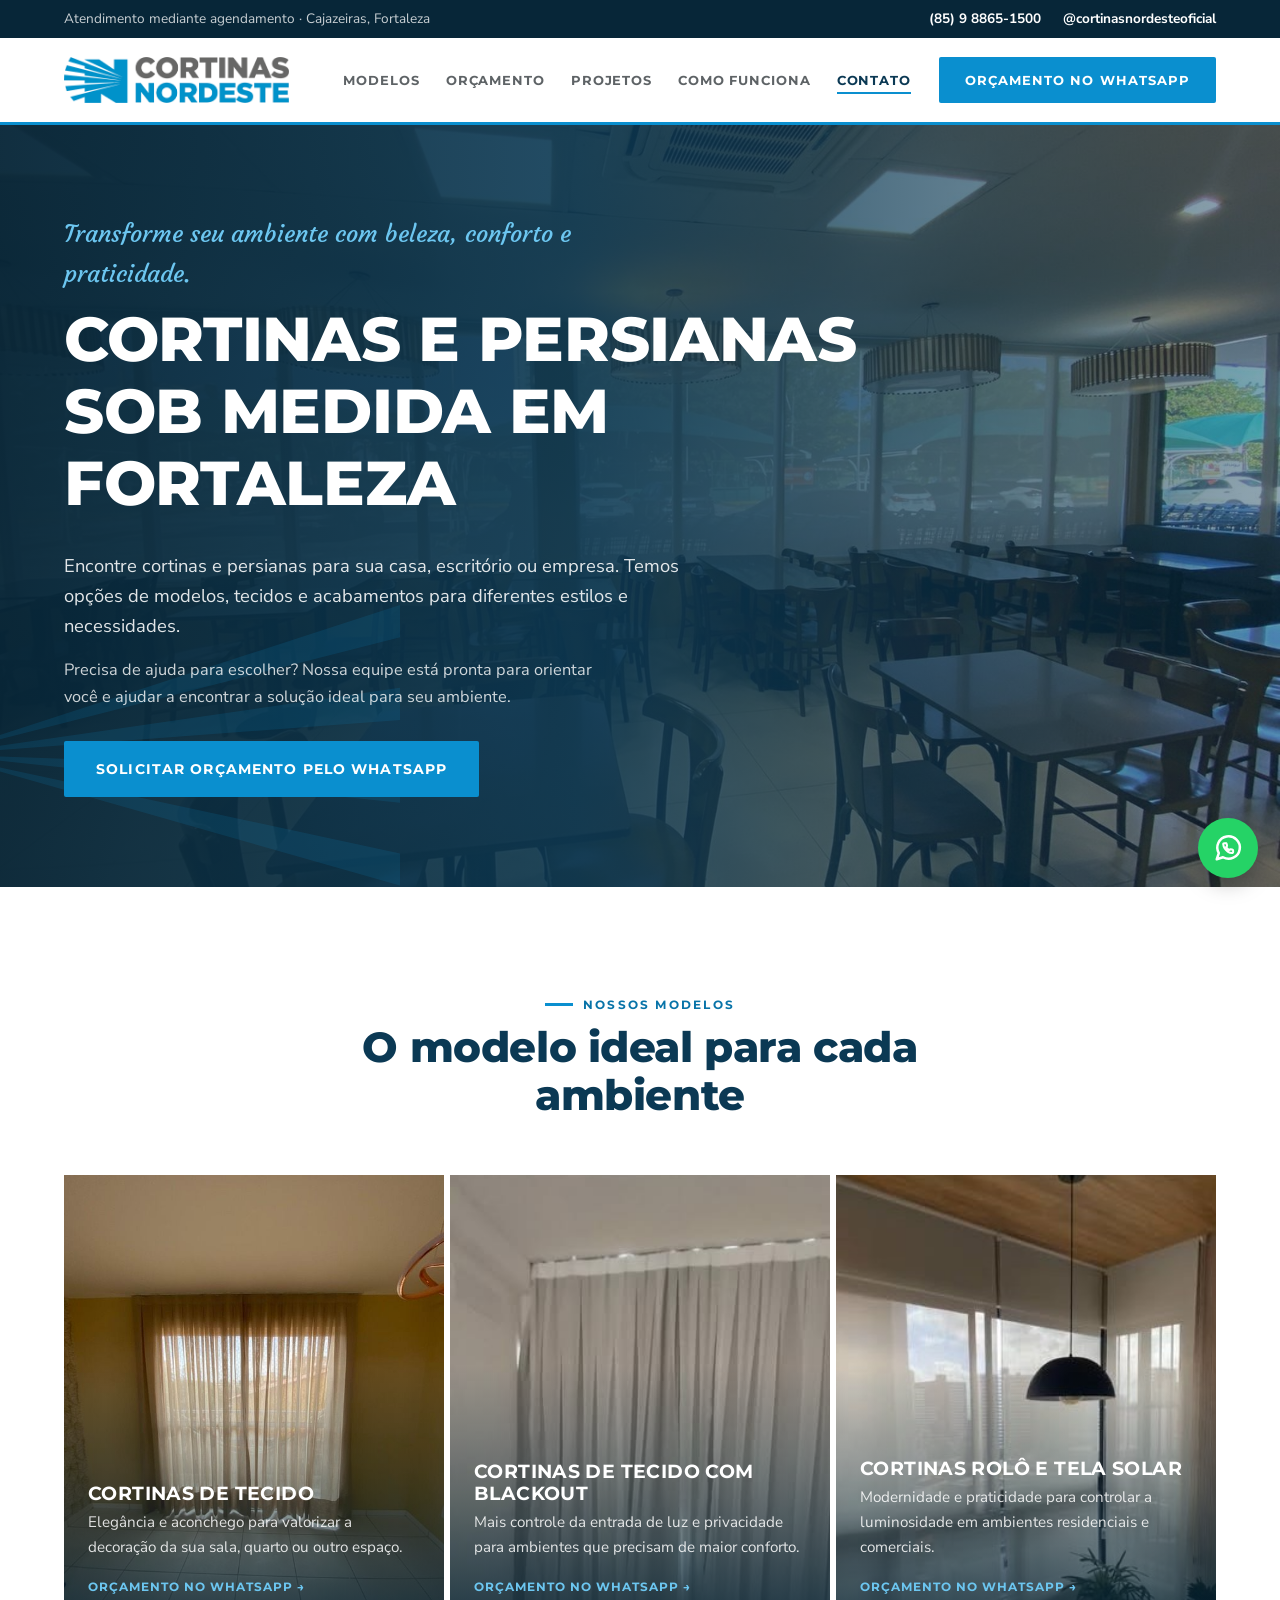
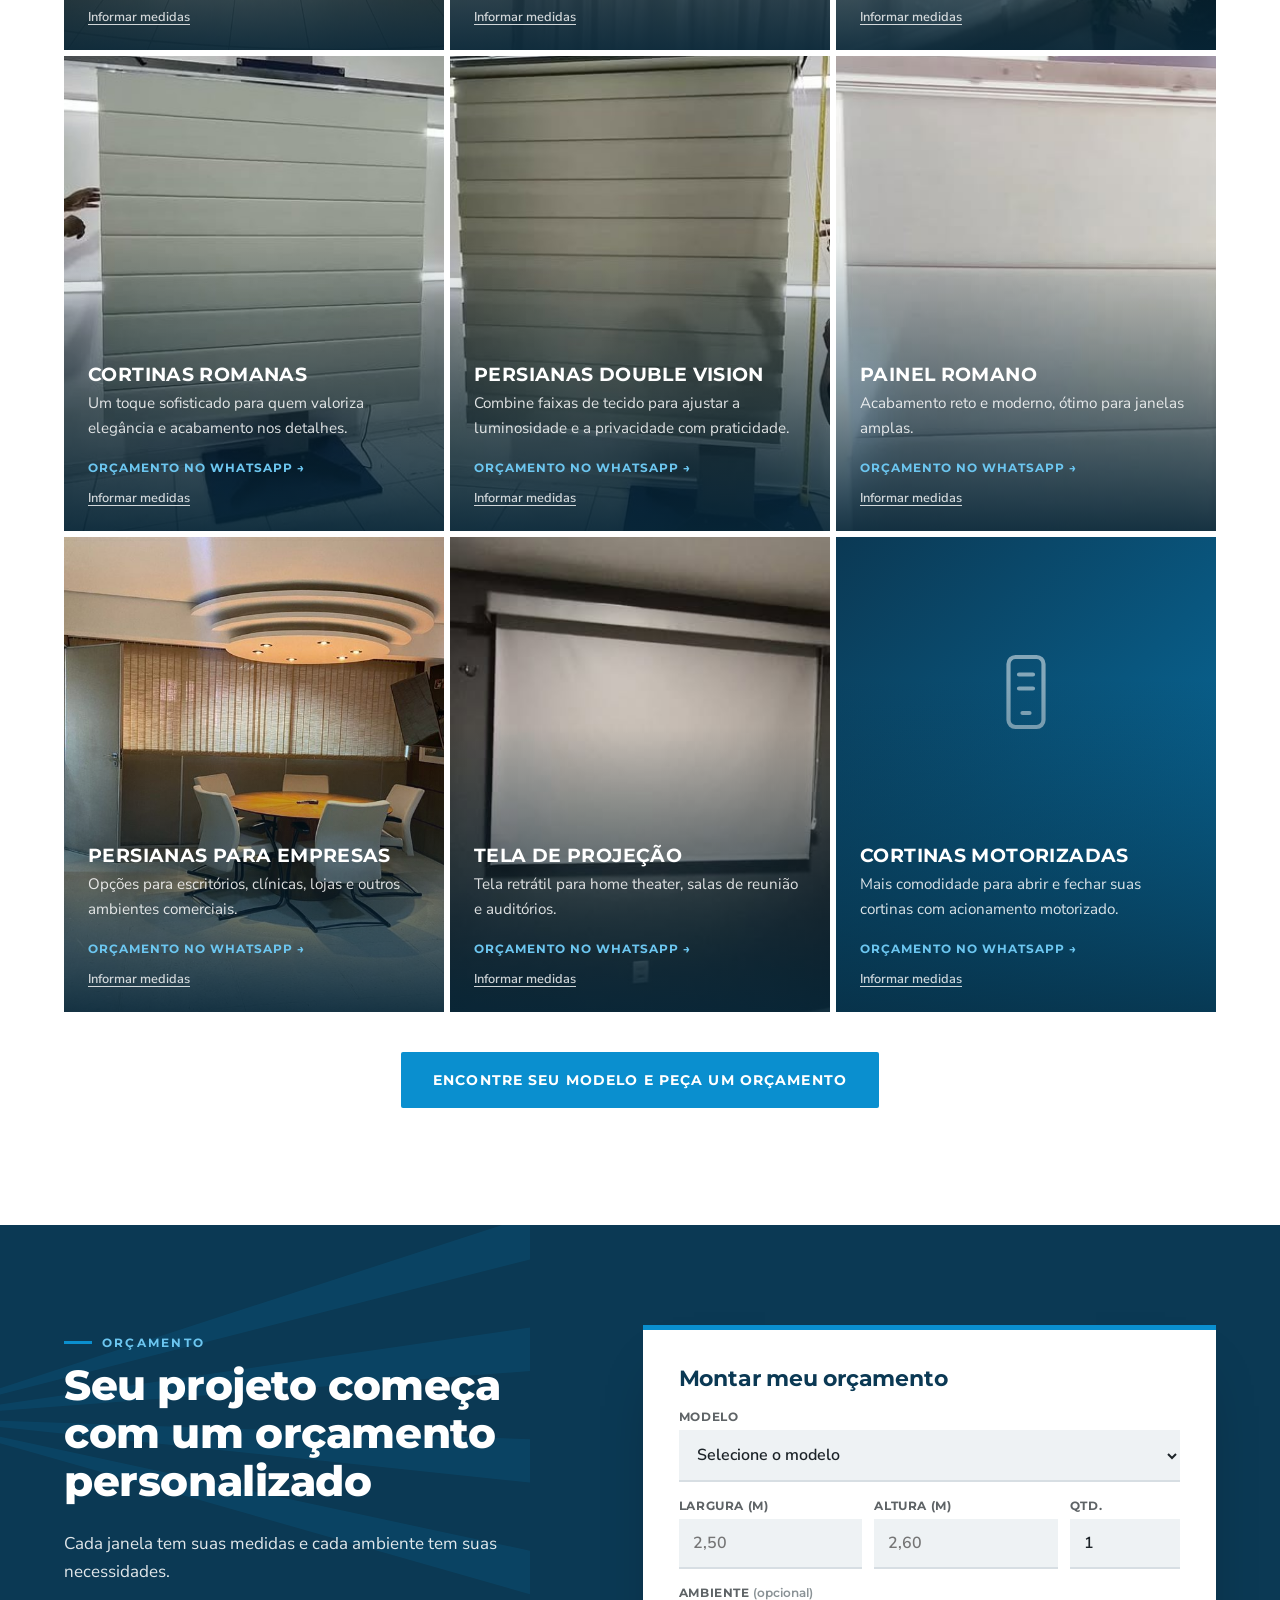
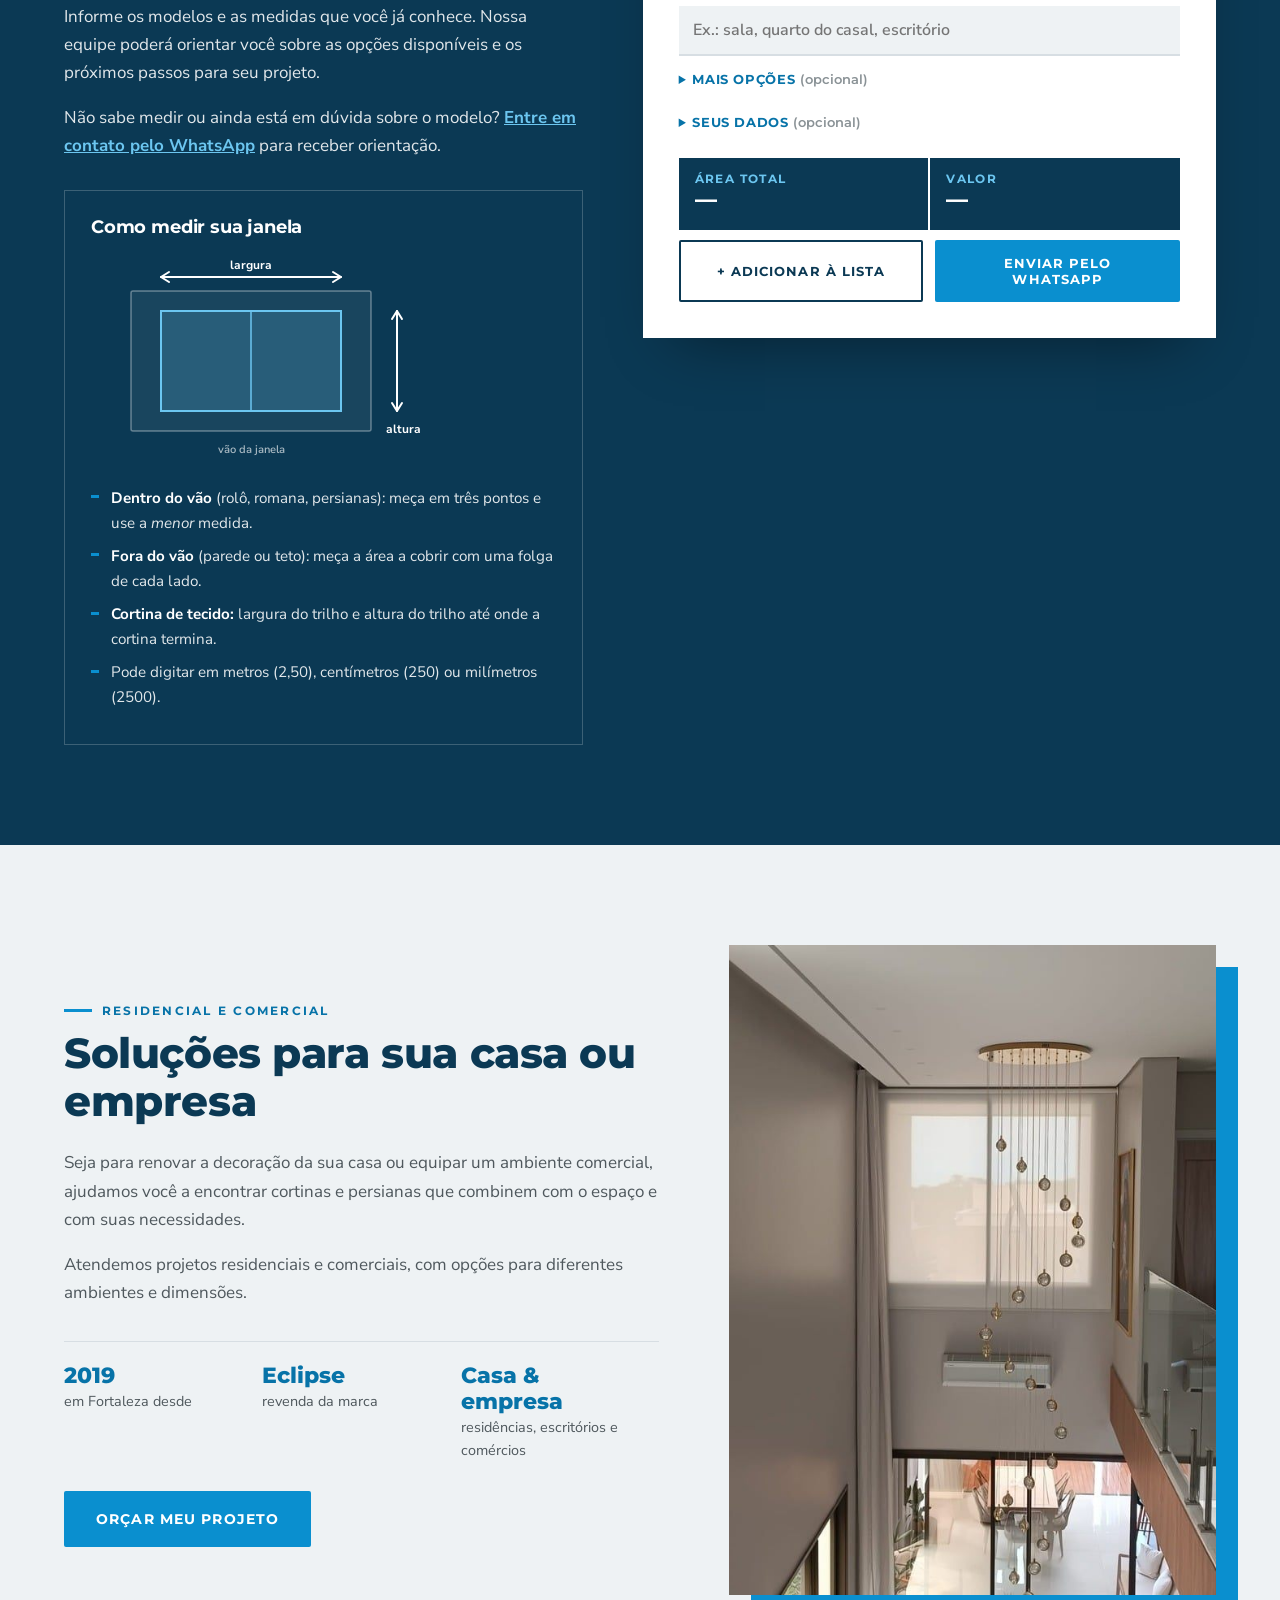
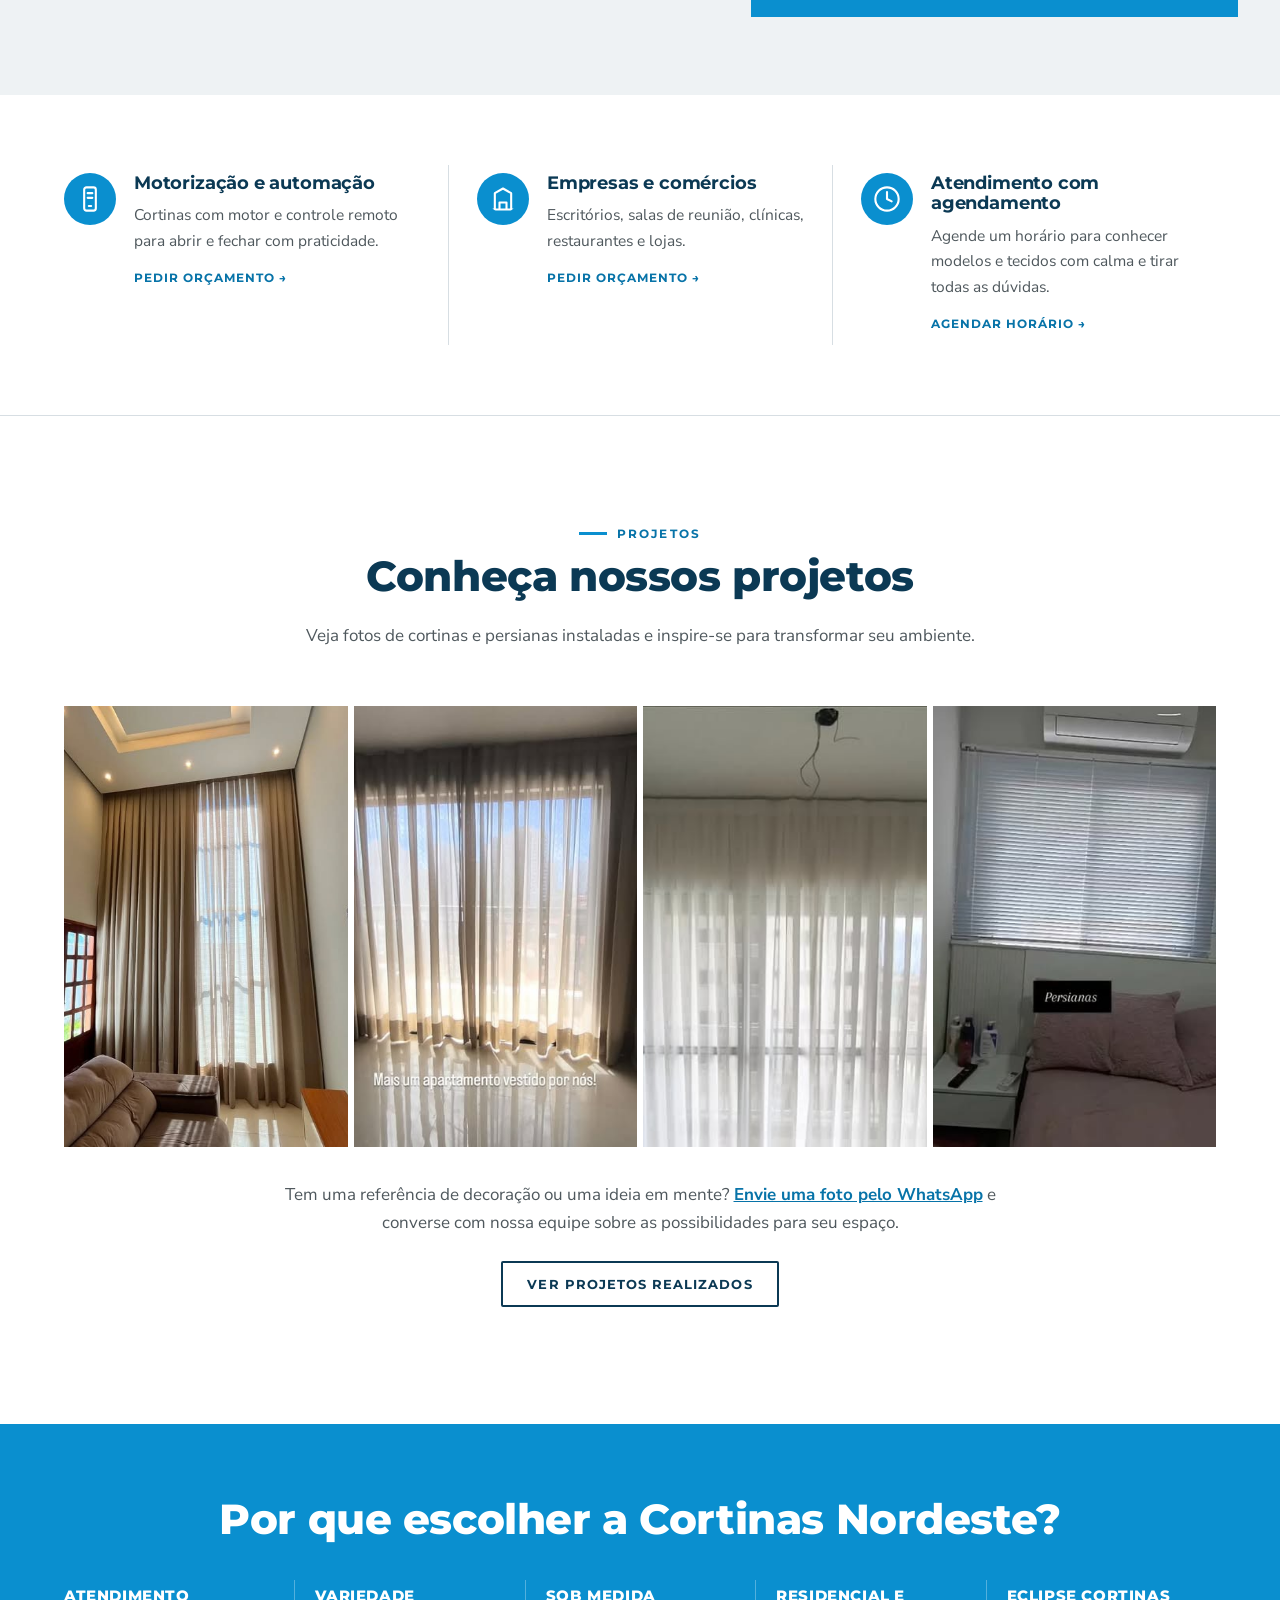
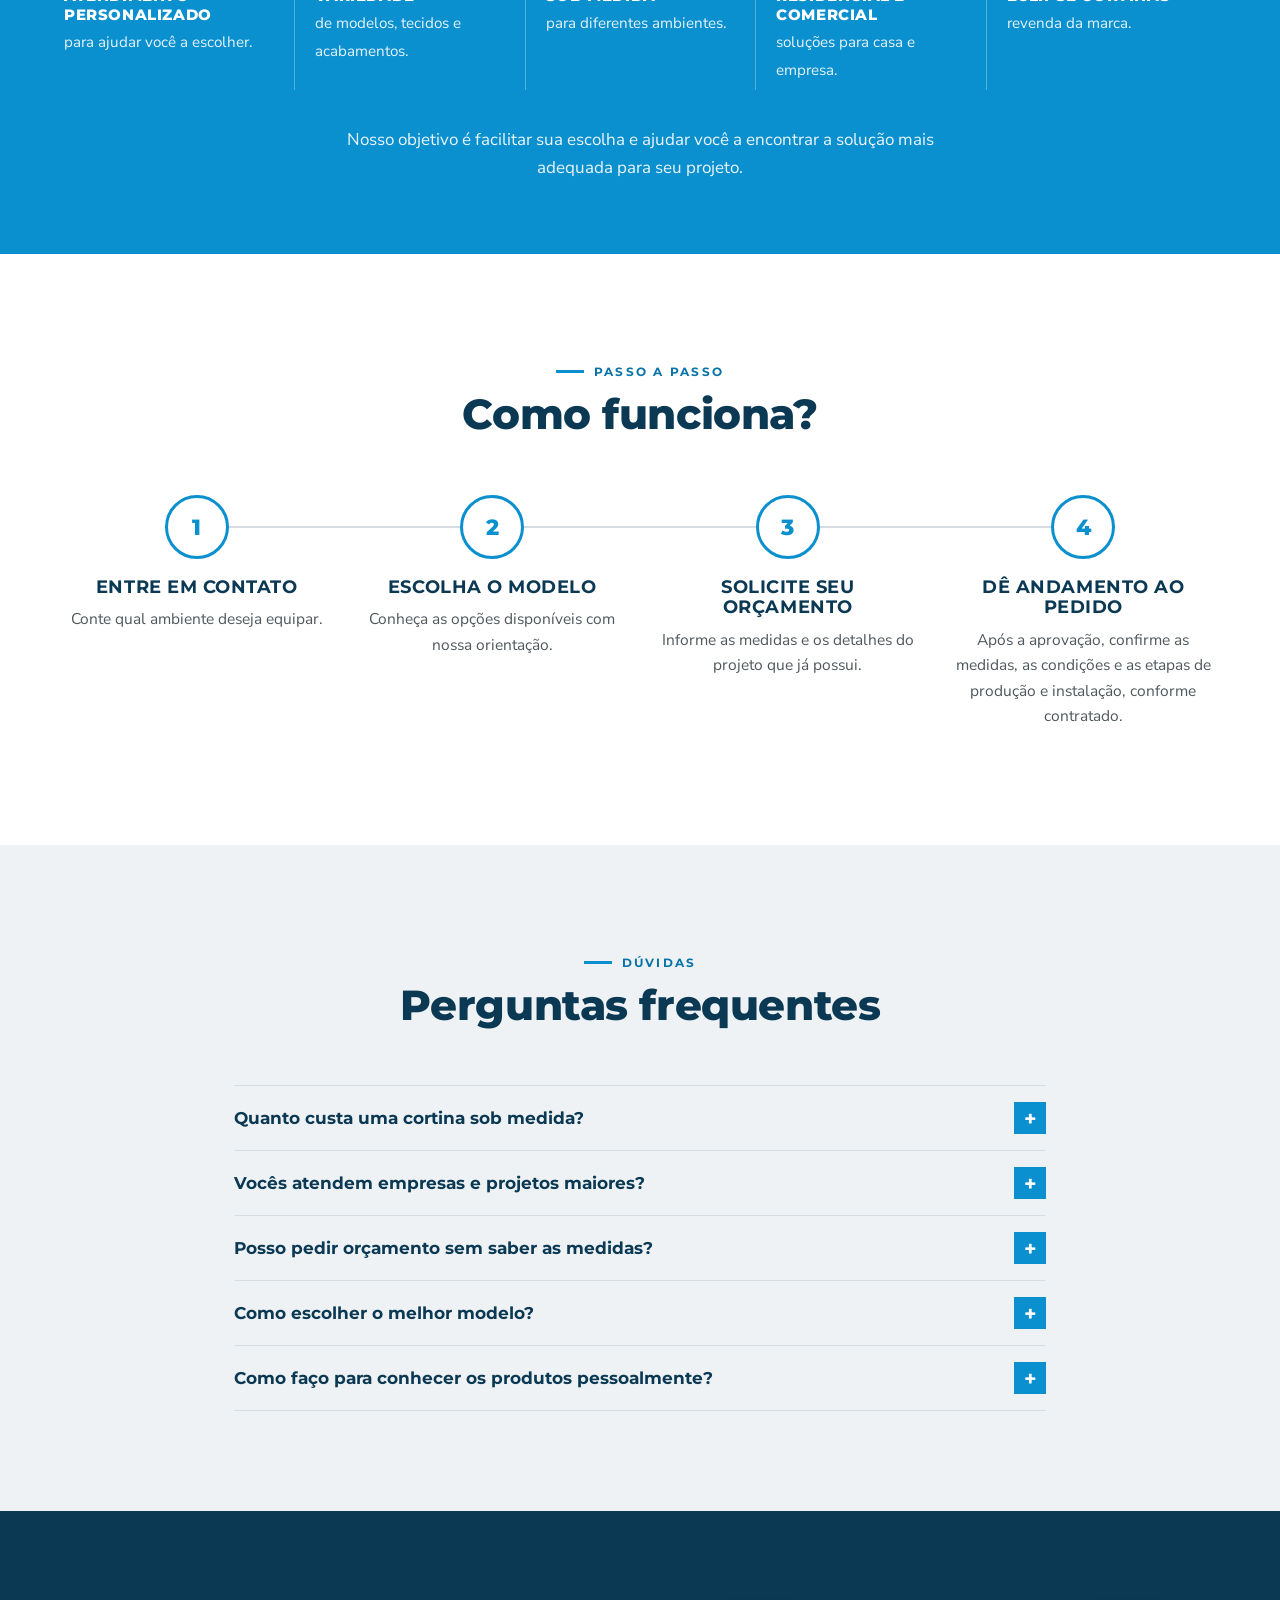
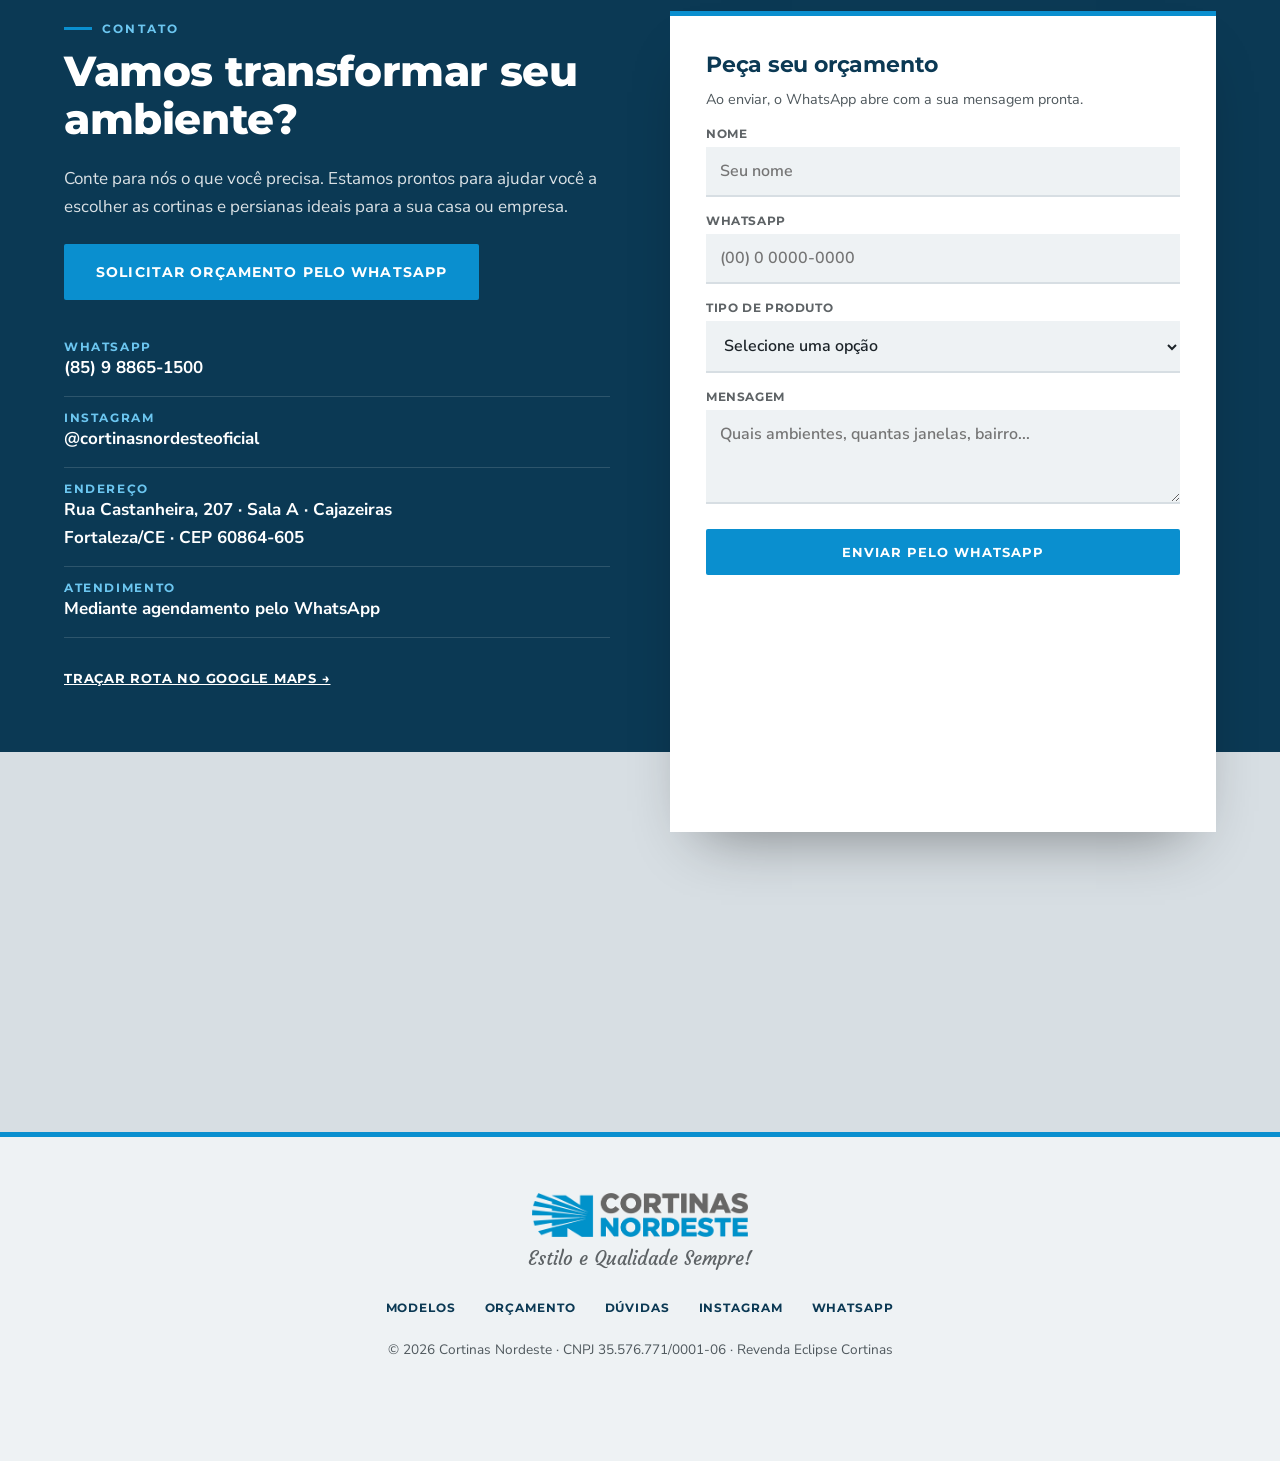
<file: index.html>
<!DOCTYPE html>
<html lang="pt-BR">
<head>
  <!-- Google Tag Manager -->
  <script>(function(w,d,s,l,i){w[l]=w[l]||[];w[l].push({'gtm.start':
  new Date().getTime(),event:'gtm.js'});var f=d.getElementsByTagName(s)[0],
  j=d.createElement(s),dl=l!='dataLayer'?'&l='+l:'';j.async=true;j.src=
  'https://www.googletagmanager.com/gtm.js?id='+i+dl;f.parentNode.insertBefore(j,f);
  })(window,document,'script','dataLayer','GTM-TTSH4H2P');</script>
  <!-- End Google Tag Manager -->
  <meta charset="UTF-8">
  <meta name="viewport" content="width=device-width, initial-scale=1">

  <!-- SEO básico -->
  <title>Cortinas Nordeste | Cortinas e persianas sob medida em Fortaleza</title>
  <meta name="description" content="Cortinas e persianas sob medida em Fortaleza para casa, escritório ou empresa. Cortinas de tecido, blackout, rolô, romana, double vision e motorizadas. Revenda Eclipse Cortinas. Solicite seu orçamento pelo WhatsApp.">
  <meta name="theme-color" content="#0B3954">
  <link rel="canonical" href="https://cortinasnordeste.com.br/">

  <!-- Open Graph (aparência do link no WhatsApp, Facebook, etc.) -->
  <meta property="og:url" content="https://cortinasnordeste.com.br/">
  <meta property="og:type" content="website">
  <meta property="og:locale" content="pt_BR">
  <meta property="og:site_name" content="Cortinas Nordeste">
  <meta property="og:title" content="Cortinas Nordeste | Cortinas e persianas sob medida em Fortaleza">
  <meta property="og:description" content="Transforme seu ambiente com beleza, conforto e praticidade. Cortinas e persianas sob medida em Fortaleza.">
  <meta property="og:image" content="https://cortinasnordeste.com.br/img/og-image.jpg">
  <meta property="og:image:alt" content="Restaurante com cortinas rolô tela solar instaladas pela Cortinas Nordeste">
  <meta name="twitter:card" content="summary_large_image">

  <link rel="icon" href="img/favicon-64.png" type="image/png">
  <link rel="apple-touch-icon" href="img/favicon-180.png">

  <link rel="preconnect" href="https://fonts.googleapis.com">
  <link rel="preconnect" href="https://fonts.gstatic.com" crossorigin>
  <link href="https://fonts.googleapis.com/css2?family=Courgette&family=Montserrat:wght@600;700;800&family=Nunito+Sans:opsz,wght@6..12,400;6..12,600;6..12,700&display=swap" rel="stylesheet">
  <link rel="stylesheet" href="css/style.css?v=5">

  <!-- Dados estruturados para o Google -->
  <script type="application/ld+json">
  {
    "@context": "https://schema.org",
    "@type": "HomeAndConstructionBusiness",
    "name": "Cortinas Nordeste",
    "description": "Cortinas e persianas sob medida em Fortaleza para residências e empresas. Revenda Eclipse Cortinas.",
    "telephone": "+55 85 98865-1500",
    "taxID": "35.576.771/0001-06",
    "address": {
      "@type": "PostalAddress",
      "streetAddress": "Rua Castanheira, 207, Sala A - Cajazeiras",
      "postalCode": "60864-605",
      "addressLocality": "Fortaleza",
      "addressRegion": "CE",
      "addressCountry": "BR"
    },
    "url": "https://cortinasnordeste.com.br/",
    "areaServed": {"@type": "City", "name": "Fortaleza"},
    "sameAs": ["https://www.instagram.com/cortinasnordesteoficial/"]
  }
  </script>
</head>
<body>
  <!-- Google Tag Manager (noscript) -->
  <noscript><iframe src="https://www.googletagmanager.com/ns.html?id=GTM-TTSH4H2P"
  height="0" width="0" style="display:none;visibility:hidden"></iframe></noscript>
  <!-- End Google Tag Manager (noscript) -->

  <a class="skip-link" href="#conteudo">Pular para o conteúdo</a>

  <!-- Faixa superior -->
  <div class="topbar">
    <div class="wrap topbar__inner">
      <span>Atendimento mediante agendamento · Cajazeiras, Fortaleza</span>
      <span class="topbar__links">
        <a href="https://wa.me/5585988651500" data-whatsapp target="_blank" rel="noopener">(85) 9 8865-1500</a>
        <a href="https://www.instagram.com/cortinasnordesteoficial/" data-instagram target="_blank" rel="noopener">@cortinasnordesteoficial</a>
      </span>
    </div>
  </div>

  <!-- 1. CABEÇALHO -->
  <header class="header" id="topo">
    <div class="wrap header__inner">
      <a href="#topo" class="logo" aria-label="Cortinas Nordeste, voltar ao início">
        <img src="img/logo-horizontal.png" alt="Cortinas Nordeste" width="979" height="200">
      </a>

      <nav class="nav" id="menu" aria-label="Menu principal">
        <ul class="nav__list">
          <li><a href="#produtos" class="nav__link">Modelos</a></li>
          <li><a href="#simulador" class="nav__link">Orçamento</a></li>
          <li><a href="#projetos" class="nav__link">Projetos</a></li>
          <li><a href="#como-funciona" class="nav__link">Como funciona</a></li>
          <li><a href="#contato" class="nav__link">Contato</a></li>
        </ul>
        <a href="https://wa.me/5585988651500" class="botao botao--azul nav__cta" data-whatsapp data-msg="Olá, Cortinas Nordeste! Vim pelo site e gostaria de um orçamento." target="_blank" rel="noopener">Orçamento no WhatsApp</a>
      </nav>

      <button class="hamburger" type="button" aria-label="Abrir menu" aria-expanded="false" aria-controls="menu">
        <span></span><span></span><span></span>
      </button>
    </div>
  </header>

  <main id="conteudo">

    <!-- 2. ABERTURA COM FOTO -->
    <section class="abertura">
      <img class="abertura__foto" src="img/hero.jpg" alt="" width="1600" height="1200" fetchpriority="high">
      <svg class="raios raios--abertura" viewBox="0 0 400 300" aria-hidden="true"><path d="M400 150 0 20v28zM400 150 0 92v28zM400 150 0 164v28zM400 150 0 236v28z"/></svg>
      <div class="wrap abertura__texto">
        <p class="assinatura">Transforme seu ambiente com beleza, conforto e praticidade.</p>
        <h1>Cortinas e persianas sob medida em Fortaleza</h1>
        <p class="abertura__lead">Encontre cortinas e persianas para sua casa, escritório ou empresa. Temos opções de modelos, tecidos e acabamentos para diferentes estilos e necessidades.</p>
        <p class="abertura__lead abertura__lead--menor">Precisa de ajuda para escolher? Nossa equipe está pronta para orientar você e ajudar a encontrar a solução ideal para seu ambiente.</p>
        <div class="abertura__acoes">
          <a href="https://wa.me/5585988651500" class="botao botao--azul botao--grande" data-whatsapp data-msg="Olá, Cortinas Nordeste! Vim pelo site e gostaria de solicitar um orçamento." target="_blank" rel="noopener">Solicitar orçamento pelo WhatsApp</a>
        </div>
      </div>
    </section>

    <!-- 3. MODELOS -->
    <section class="bloco" id="produtos">
      <div class="wrap">
        <div class="section__head titulo">
          <p class="titulo__sobre">Nossos modelos</p>
          <h2>O modelo ideal para cada ambiente</h2>
        </div>

        <div class="mosaico">
          <article class="product tile">
            <figure class="media tile__foto"><img src="img/produto-tecido.jpg" alt="Cortina de tecido em linho na sala, instalada pela Cortinas Nordeste" loading="lazy"></figure>
            <div class="tile__texto">
              <h3>Cortinas de tecido</h3>
              <p>Elegância e aconchego para valorizar a decoração da sua sala, quarto ou outro espaço.</p>
              <a href="https://wa.me/5585988651500" class="tile__botao" data-whatsapp data-msg="Olá, Cortinas Nordeste! Vim pelo site e gostaria de um orçamento de cortina de tecido." target="_blank" rel="noopener">Orçamento no WhatsApp →</a>
              <button type="button" class="product__sim tile__medidas" data-modelo="Cortina de tecido">Informar medidas</button>
            </div>
          </article>
          <article class="product tile">
            <figure class="media tile__foto"><img src="img/projeto-04.jpg" alt="Cortina de tecido com blackout em quarto, instalada pela Cortinas Nordeste" loading="lazy"></figure>
            <div class="tile__texto">
              <h3>Cortinas de tecido com blackout</h3>
              <p>Mais controle da entrada de luz e privacidade para ambientes que precisam de maior conforto.</p>
              <a href="https://wa.me/5585988651500" class="tile__botao" data-whatsapp data-msg="Olá, Cortinas Nordeste! Vim pelo site e gostaria de um orçamento de cortina de tecido com blackout." target="_blank" rel="noopener">Orçamento no WhatsApp →</a>
              <button type="button" class="product__sim tile__medidas" data-modelo="Cortina de tecido com blackout">Informar medidas</button>
            </div>
          </article>
          <article class="product tile">
            <figure class="media tile__foto"><img src="img/produto-rolo.jpg" alt="Cortina rolô tela solar em sala, instalada pela Cortinas Nordeste" loading="lazy"></figure>
            <div class="tile__texto">
              <h3>Cortinas rolô e tela solar</h3>
              <p>Modernidade e praticidade para controlar a luminosidade em ambientes residenciais e comerciais.</p>
              <a href="https://wa.me/5585988651500" class="tile__botao" data-whatsapp data-msg="Olá, Cortinas Nordeste! Vim pelo site e gostaria de um orçamento de cortina rolô / tela solar." target="_blank" rel="noopener">Orçamento no WhatsApp →</a>
              <button type="button" class="product__sim tile__medidas" data-modelo="Cortina rolô / tela solar">Informar medidas</button>
            </div>
          </article>
          <article class="product tile">
            <figure class="media tile__foto"><img src="img/produto-romana.jpg" alt="Cortina romana em exposição na Cortinas Nordeste" loading="lazy"></figure>
            <div class="tile__texto">
              <h3>Cortinas romanas</h3>
              <p>Um toque sofisticado para quem valoriza elegância e acabamento nos detalhes.</p>
              <a href="https://wa.me/5585988651500" class="tile__botao" data-whatsapp data-msg="Olá, Cortinas Nordeste! Vim pelo site e gostaria de um orçamento de cortina romana." target="_blank" rel="noopener">Orçamento no WhatsApp →</a>
              <button type="button" class="product__sim tile__medidas" data-modelo="Cortina romana">Informar medidas</button>
            </div>
          </article>
          <article class="product tile">
            <figure class="media tile__foto"><img src="img/produto-double-vision.jpg" alt="Persiana double vision em exposição na Cortinas Nordeste" loading="lazy"></figure>
            <div class="tile__texto">
              <h3>Persianas double vision</h3>
              <p>Combine faixas de tecido para ajustar a luminosidade e a privacidade com praticidade.</p>
              <a href="https://wa.me/5585988651500" class="tile__botao" data-whatsapp data-msg="Olá, Cortinas Nordeste! Vim pelo site e gostaria de um orçamento de persiana double vision." target="_blank" rel="noopener">Orçamento no WhatsApp →</a>
              <button type="button" class="product__sim tile__medidas" data-modelo="Persiana double vision">Informar medidas</button>
            </div>
          </article>
          <article class="product tile">
            <figure class="media tile__foto"><img src="img/produto-painel.jpg" alt="Painel romano instalado pela Cortinas Nordeste" loading="lazy"></figure>
            <div class="tile__texto">
              <h3>Painel romano</h3>
              <p>Acabamento reto e moderno, ótimo para janelas amplas.</p>
              <a href="https://wa.me/5585988651500" class="tile__botao" data-whatsapp data-msg="Olá, Cortinas Nordeste! Vim pelo site e gostaria de um orçamento de painel romano." target="_blank" rel="noopener">Orçamento no WhatsApp →</a>
              <button type="button" class="product__sim tile__medidas" data-modelo="Painel romano">Informar medidas</button>
            </div>
          </article>
          <article class="product tile">
            <figure class="media tile__foto"><img src="img/produto-persiana-vertical.jpg" alt="Persianas em sala de reunião, instaladas pela Cortinas Nordeste" loading="lazy"></figure>
            <div class="tile__texto">
              <h3>Persianas para empresas</h3>
              <p>Opções para escritórios, clínicas, lojas e outros ambientes comerciais.</p>
              <a href="https://wa.me/5585988651500" class="tile__botao" data-whatsapp data-msg="Olá, Cortinas Nordeste! Vim pelo site e gostaria de um orçamento de persianas para empresa." target="_blank" rel="noopener">Orçamento no WhatsApp →</a>
              <button type="button" class="product__sim tile__medidas" data-modelo="Persianas para empresa">Informar medidas</button>
            </div>
          </article>
          <article class="product tile">
            <figure class="media tile__foto"><img src="img/produto-tela-projecao.jpg" alt="Tela de projeção instalada pela Cortinas Nordeste" loading="lazy"></figure>
            <div class="tile__texto">
              <h3>Tela de projeção</h3>
              <p>Tela retrátil para home theater, salas de reunião e auditórios.</p>
              <a href="https://wa.me/5585988651500" class="tile__botao" data-whatsapp data-msg="Olá, Cortinas Nordeste! Vim pelo site e gostaria de um orçamento de tela de projeção." target="_blank" rel="noopener">Orçamento no WhatsApp →</a>
              <button type="button" class="product__sim tile__medidas" data-modelo="Tela de projeção">Informar medidas</button>
            </div>
          </article>
          <article class="product tile tile--sem-foto">
            <div class="tile__aviso" aria-hidden="true"><svg viewBox="0 0 24 24"><rect x="7" y="2" width="10" height="20" rx="2"/><path d="M11 18h2M10 7h4M10 11h4"/></svg></div>
            <div class="tile__texto">
              <h3>Cortinas motorizadas</h3>
              <p>Mais comodidade para abrir e fechar suas cortinas com acionamento motorizado.</p>
              <a href="https://wa.me/5585988651500" class="tile__botao" data-whatsapp data-msg="Olá, Cortinas Nordeste! Vim pelo site e gostaria de um orçamento de cortina motorizada." target="_blank" rel="noopener">Orçamento no WhatsApp →</a>
              <button type="button" class="product__sim tile__medidas" data-modelo="Cortina motorizada">Informar medidas</button>
            </div>
          </article>
        </div>

        <p class="centro">
          <a href="#simulador" class="botao botao--azul botao--grande">Encontre seu modelo e peça um orçamento</a>
        </p>
      </div>
    </section>

    <!-- 4. ORÇAMENTO PERSONALIZADO -->
    <section class="bloco bloco--azul" id="simulador">
      <svg class="raios raios--pedido" viewBox="0 0 400 300" aria-hidden="true"><path d="M400 150 0 20v28zM400 150 0 92v28zM400 150 0 164v28zM400 150 0 236v28z"/></svg>
      <div class="wrap pedido">
        <div class="pedido__intro">
          <div class="section__head titulo titulo--esquerda titulo--claro">
            <p class="titulo__sobre">Orçamento</p>
            <h2>Seu projeto começa com um orçamento personalizado</h2>
          </div>
          <p>Cada janela tem suas medidas e cada ambiente tem suas necessidades.</p>
          <p>Informe os modelos e as medidas que você já conhece. Nossa equipe poderá orientar você sobre as opções disponíveis e os próximos passos para seu projeto.</p>
          <p>Não sabe medir ou ainda está em dúvida sobre o modelo? <a class="link-claro" href="https://wa.me/5585988651500" data-whatsapp data-msg="Olá, Cortinas Nordeste! Vim pelo site e preciso de orientação para medir e escolher o modelo." target="_blank" rel="noopener">Entre em contato pelo WhatsApp</a> para receber orientação.</p>
          <p class="so-celular"><a href="#form-simulador" class="botao botao--vazado-claro">Montar meu orçamento</a></p>

          <div class="medir">
            <h3>Como medir sua janela</h3>
            <svg class="medir__desenho" viewBox="0 0 340 210" role="img" aria-label="Desenho de uma janela mostrando onde medir a largura e a altura">
              <rect x="40" y="38" width="240" height="140" rx="2" class="medir__parede"/>
              <rect x="70" y="58" width="180" height="100" class="medir__vao"/>
              <line x1="160" y1="58" x2="160" y2="158" class="medir__divisao"/>
              <line x1="70" y1="24" x2="250" y2="24" class="medir__seta"/>
              <polyline points="78,19 70,24 78,29" class="medir__seta"/>
              <polyline points="242,19 250,24 242,29" class="medir__seta"/>
              <text x="160" y="16" class="medir__texto">largura</text>
              <line x1="306" y1="58" x2="306" y2="158" class="medir__seta"/>
              <polyline points="301,66 306,58 311,66" class="medir__seta"/>
              <polyline points="301,150 306,158 311,150" class="medir__seta"/>
              <text x="312" y="180" class="medir__texto">altura</text>
              <text x="160" y="200" class="medir__legenda">vão da janela</text>
            </svg>
            <ul class="medir__passos">
              <li><strong>Dentro do vão</strong> (rolô, romana, persianas): meça em três pontos e use a <em>menor</em> medida.</li>
              <li><strong>Fora do vão</strong> (parede ou teto): meça a área a cobrir com uma folga de cada lado.</li>
              <li><strong>Cortina de tecido:</strong> largura do trilho e altura do trilho até onde a cortina termina.</li>
              <li>Pode digitar em metros (2,50), centímetros (250) ou milímetros (2500).</li>
            </ul>
          </div>
        </div>

        <form class="form pedido__form" id="form-simulador" novalidate>
          <h3>Montar meu orçamento</h3>
          <div class="field">
            <label for="sim-modelo">Modelo</label>
            <select id="sim-modelo" name="modelo" required>
              <option value="" disabled selected>Selecione o modelo</option>
              <optgroup label="Cortinas">
                <option>Cortina de tecido</option>
                <option>Cortina de tecido com blackout</option>
                <option>Cortina rolô / tela solar</option>
                <option>Cortina romana</option>
                <option>Painel romano</option>
                <option>Cortina motorizada</option>
              </optgroup>
              <optgroup label="Persianas">
                <option>Persiana double vision</option>
                <option>Persiana vertical de tecido</option>
                <option>Persiana vertical de PVC</option>
                <option>Persiana horizontal</option>
                <option>Persianas para empresa</option>
              </optgroup>
              <optgroup label="Outros">
                <option>Tela de projeção</option>
                <option>Ainda não sei / quero orientação</option>
              </optgroup>
            </select>
          </div>

          <div class="linha3">
            <div class="field">
              <label for="sim-largura">Largura (m)</label>
              <input type="text" id="sim-largura" name="largura" inputmode="decimal" maxlength="7" autocomplete="off" placeholder="2,50" required>
            </div>
            <div class="field">
              <label for="sim-altura">Altura (m)</label>
              <input type="text" id="sim-altura" name="altura" inputmode="decimal" maxlength="7" autocomplete="off" placeholder="2,60" required>
            </div>
            <div class="field">
              <label for="sim-qtd">Qtd.</label>
              <input type="text" id="sim-qtd" name="quantidade" inputmode="numeric" maxlength="2" autocomplete="off" value="1" required>
            </div>
          </div>

          <div class="field">
            <label for="sim-ambiente">Ambiente <span class="field__opt">(opcional)</span></label>
            <input type="text" id="sim-ambiente" name="ambiente" placeholder="Ex.: sala, quarto do casal, escritório">
          </div>

          <details class="extras">
            <summary>Mais opções <span class="field__opt">(opcional)</span></summary>
            <div class="linha2">
              <div class="field">
                <label for="sim-acionamento">Acionamento</label>
                <select id="sim-acionamento" name="acionamento">
                  <option value="">Tanto faz</option>
                  <option>Manual</option>
                  <option>Motorizado</option>
                </select>
              </div>
              <div class="field">
                <label for="sim-comando">Lado do comando</label>
                <select id="sim-comando" name="comando">
                  <option value="">Tanto faz</option>
                  <option>Esquerdo</option>
                  <option>Direito</option>
                </select>
              </div>
              <div class="field">
                <label for="sim-instalacao">Instalação</label>
                <select id="sim-instalacao" name="instalacao">
                  <option value="">Não sei</option>
                  <option>Dentro do vão</option>
                  <option>Fora do vão (na parede)</option>
                  <option>No teto</option>
                </select>
              </div>
              <div class="field">
                <label for="sim-cor">Cor ou tecido</label>
                <input type="text" id="sim-cor" name="cor" placeholder="Ex.: linho bege">
              </div>
            </div>
          </details>

          <details class="extras">
            <summary>Seus dados <span class="field__opt">(opcional)</span></summary>
            <div class="linha2">
              <div class="field">
                <label for="sim-nome">Nome</label>
                <input type="text" id="sim-nome" name="cliente_nome" autocomplete="name" placeholder="Seu nome">
              </div>
              <div class="field">
                <label for="sim-bairro">Bairro</label>
                <input type="text" id="sim-bairro" name="cliente_bairro" placeholder="Ex.: Cajazeiras">
              </div>
              <div class="field">
                <label for="sim-origem">Como conheceu?</label>
                <select id="sim-origem" name="cliente_origem">
                  <option value="">Selecione</option>
                  <option>Instagram</option>
                  <option>Google</option>
                  <option>Indicação</option>
                  <option>Arquiteto/decorador</option>
                  <option>Já sou cliente</option>
                  <option>Outro</option>
                </select>
              </div>
            </div>
          </details>

          <div class="resultado" aria-live="polite">
            <div><span id="sim-area-rotulo">Área total</span><strong id="sim-area">—</strong></div>
            <div><span>Valor</span><strong id="sim-valor">—</strong></div>
          </div>
          <p class="nota" id="sim-calculo" hidden></p>

          <p class="form__error" role="alert" hidden></p>

          <div class="linha2 linha2--botoes">
            <button type="button" class="botao botao--vazado" id="sim-adicionar">+ Adicionar à lista</button>
            <button type="submit" class="botao botao--azul">Enviar pelo WhatsApp</button>
          </div>

          <div class="lista" id="sim-lista" hidden>
            <h3>Seu pedido</h3>
            <ul id="sim-itens"></ul>
            <p class="lista__total">Total: <strong id="sim-total">—</strong></p>
            <p class="nota">Ao enviar, a lista inteira vai em uma única mensagem.</p>
          </div>
        </form>
      </div>
    </section>

    <!-- 5. CASA OU EMPRESA -->
    <section class="bloco bloco--cinza" id="sobre">
      <div class="wrap empresa">
        <div class="empresa__texto">
          <div class="section__head titulo titulo--esquerda">
            <p class="titulo__sobre">Residencial e comercial</p>
            <h2>Soluções para sua casa ou empresa</h2>
          </div>
          <p>Seja para renovar a decoração da sua casa ou equipar um ambiente comercial, ajudamos você a encontrar cortinas e persianas que combinem com o espaço e com suas necessidades.</p>
          <p>Atendemos projetos residenciais e comerciais, com opções para diferentes ambientes e dimensões.</p>
          <dl class="numeros">
            <div><dt>2019</dt><dd>em Fortaleza desde</dd></div>
            <div><dt>Eclipse</dt><dd>revenda da marca</dd></div>
            <div><dt>Casa &amp; empresa</dt><dd>residências, escritórios e comércios</dd></div>
          </dl>
          <p class="empresa__acao"><a href="https://wa.me/5585988651500" class="botao botao--azul botao--grande" data-whatsapp data-msg="Olá, Cortinas Nordeste! Vim pelo site e gostaria de um orçamento para o meu projeto." target="_blank" rel="noopener">Orçar meu projeto</a></p>
        </div>
        <figure class="media empresa__foto">
          <img src="img/projeto-06.jpg" alt="Sala de pé-direito duplo com cortina rolô e cortina de tecido, instaladas pela Cortinas Nordeste" loading="lazy" width="600" height="800">
        </figure>
      </div>
    </section>

    <!-- SERVIÇOS -->
    <section class="bloco servicos-bloco">
      <div class="wrap servicos">
        <div class="servico">
          <svg class="servico__icone" viewBox="0 0 24 24" aria-hidden="true"><rect x="7" y="2" width="10" height="20" rx="2"/><path d="M11 18h2M10 7h4M10 11h4"/></svg>
          <div>
            <h3>Motorização e automação</h3>
            <p>Cortinas com motor e controle remoto para abrir e fechar com praticidade.</p>
            <a href="https://wa.me/5585988651500" data-whatsapp data-msg="Olá, Cortinas Nordeste! Vim pelo site e gostaria de um orçamento de motorização e automação de cortinas." target="_blank" rel="noopener">Pedir orçamento →</a>
          </div>
        </div>
        <div class="servico">
          <svg class="servico__icone" viewBox="0 0 24 24" aria-hidden="true"><path d="M3 21h18M5 21V7l7-4 7 4v14M9 21v-6h6v6"/></svg>
          <div>
            <h3>Empresas e comércios</h3>
            <p>Escritórios, salas de reunião, clínicas, restaurantes e lojas.</p>
            <a href="https://wa.me/5585988651500" data-whatsapp data-msg="Olá, Cortinas Nordeste! Vim pelo site e gostaria de um orçamento para a minha empresa." target="_blank" rel="noopener">Pedir orçamento →</a>
          </div>
        </div>
        <div class="servico">
          <svg class="servico__icone" viewBox="0 0 24 24" aria-hidden="true"><circle cx="12" cy="12" r="10"/><path d="M12 6v6l4 2"/></svg>
          <div>
            <h3>Atendimento com agendamento</h3>
            <p>Agende um horário para conhecer modelos e tecidos com calma e tirar todas as dúvidas.</p>
            <a href="https://wa.me/5585988651500" data-whatsapp data-msg="Olá, Cortinas Nordeste! Vim pelo site e gostaria de agendar um horário de atendimento." target="_blank" rel="noopener">Agendar horário →</a>
          </div>
        </div>
      </div>
    </section>

    <!-- 6. PROJETOS -->
    <section class="bloco" id="projetos">
      <div class="wrap">
        <div class="section__head titulo">
          <p class="titulo__sobre">Projetos</p>
          <h2>Conheça nossos projetos</h2>
          <p>Veja fotos de cortinas e persianas instaladas e inspire-se para transformar seu ambiente.</p>
        </div>
        <div class="galeria">
          <figure class="media gallery__item"><img src="img/projeto-01.jpg" alt="Cortina de tecido em sala de estar com pé-direito alto, Cortinas Nordeste" loading="lazy"></figure>
          <figure class="media gallery__item"><img src="img/projeto-03.jpg" alt="Cortina de voil com luz natural, Cortinas Nordeste" loading="lazy"></figure>
          <figure class="media gallery__item"><img src="img/projeto-05.jpg" alt="Cortina de tecido blackout com voil, Cortinas Nordeste" loading="lazy"></figure>
          <figure class="media gallery__item"><img src="img/produto-persiana-horizontal.jpg" alt="Persiana horizontal em quarto, Cortinas Nordeste" loading="lazy"></figure>
        </div>
        <p class="projetos__nota">Tem uma referência de decoração ou uma ideia em mente? <a href="https://wa.me/5585988651500" data-whatsapp data-msg="Olá, Cortinas Nordeste! Vim pelo site e quero enviar uma foto de referência para conversar sobre o meu ambiente." target="_blank" rel="noopener">Envie uma foto pelo WhatsApp</a> e converse com nossa equipe sobre as possibilidades para seu espaço.</p>
        <p class="centro">
          <a href="https://www.instagram.com/cortinasnordesteoficial/" class="botao botao--vazado" target="_blank" rel="noopener" data-instagram>Ver projetos realizados</a>
        </p>
      </div>
    </section>

    <!-- 7. POR QUE ESCOLHER -->
    <section class="porque" id="porque">
      <div class="wrap">
        <h2>Por que escolher a Cortinas Nordeste?</h2>
        <ul class="porque__lista">
          <li><strong>Atendimento personalizado</strong><span>para ajudar você a escolher.</span></li>
          <li><strong>Variedade</strong><span>de modelos, tecidos e acabamentos.</span></li>
          <li><strong>Sob medida</strong><span>para diferentes ambientes.</span></li>
          <li><strong>Residencial e comercial</strong><span>soluções para casa e empresa.</span></li>
          <li><strong>Eclipse Cortinas</strong><span>revenda da marca.</span></li>
        </ul>
        <p class="porque__fim">Nosso objetivo é facilitar sua escolha e ajudar você a encontrar a solução mais adequada para seu projeto.</p>
      </div>
    </section>

    <!-- 8. COMO FUNCIONA -->
    <section class="bloco" id="como-funciona">
      <div class="wrap">
        <div class="section__head titulo">
          <p class="titulo__sobre">Passo a passo</p>
          <h2>Como funciona?</h2>
        </div>
        <ol class="etapas">
          <li class="step"><span class="etapa__num">1</span><h3>Entre em contato</h3><p>Conte qual ambiente deseja equipar.</p></li>
          <li class="step"><span class="etapa__num">2</span><h3>Escolha o modelo</h3><p>Conheça as opções disponíveis com nossa orientação.</p></li>
          <li class="step"><span class="etapa__num">3</span><h3>Solicite seu orçamento</h3><p>Informe as medidas e os detalhes do projeto que já possui.</p></li>
          <li class="step"><span class="etapa__num">4</span><h3>Dê andamento ao pedido</h3><p>Após a aprovação, confirme as medidas, as condições e as etapas de produção e instalação, conforme contratado.</p></li>
        </ol>
      </div>
    </section>

    <!-- 9. PERGUNTAS FREQUENTES -->
    <section class="bloco bloco--cinza" id="duvidas">
      <div class="wrap estreito">
        <div class="section__head titulo">
          <p class="titulo__sobre">Dúvidas</p>
          <h2>Perguntas frequentes</h2>
        </div>
        <div class="faq">
          <details><summary>Quanto custa uma cortina sob medida?</summary><p>O valor depende do modelo, das dimensões, do tecido e das opções escolhidas. Envie as informações disponíveis para solicitar seu orçamento.</p></details>
          <details><summary>Vocês atendem empresas e projetos maiores?</summary><p>Sim, atendemos solicitações residenciais e comerciais. Informe a quantidade de janelas e os ambientes para que possamos avaliar seu projeto.</p></details>
          <details><summary>Posso pedir orçamento sem saber as medidas?</summary><p>Sim. Entre em contato pelo WhatsApp e converse com nossa equipe sobre como prosseguir.</p></details>
          <details><summary>Como escolher o melhor modelo?</summary><p>A escolha depende da decoração, da luminosidade desejada, da privacidade e da funcionalidade do ambiente. Nossa equipe pode orientar você.</p></details>
          <details><summary>Como faço para conhecer os produtos pessoalmente?</summary><p>O atendimento é mediante agendamento. Entre em contato pelo WhatsApp para consultar as condições e agendar uma visita.</p></details>
        </div>
      </div>
    </section>

    <!-- 10. CONTATO -->
    <section class="contato" id="contato">
      <div class="wrap contato__grade">
        <div class="contact__info contato__info">
          <p class="titulo__sobre">Contato</p>
          <h2>Vamos transformar seu ambiente?</h2>
          <p>Conte para nós o que você precisa. Estamos prontos para ajudar você a escolher as cortinas e persianas ideais para a sua casa ou empresa.</p>
          <p><a href="https://wa.me/5585988651500" class="botao botao--azul botao--grande" data-whatsapp data-msg="Olá, Cortinas Nordeste! Vim pelo site e gostaria de solicitar um orçamento." target="_blank" rel="noopener">Solicitar orçamento pelo WhatsApp</a></p>
          <ul class="contato__lista">
            <li><span>WhatsApp</span><a href="https://wa.me/5585988651500" data-whatsapp target="_blank" rel="noopener">(85) 9 8865-1500</a></li>
            <li><span>Instagram</span><a href="https://www.instagram.com/cortinasnordesteoficial/" data-instagram target="_blank" rel="noopener">@cortinasnordesteoficial</a></li>
            <li><span>Endereço</span><address>Rua Castanheira, 207 · Sala A · Cajazeiras<br>Fortaleza/CE · CEP 60864-605</address></li>
            <li><span>Atendimento</span><p>Mediante agendamento pelo WhatsApp</p></li>
          </ul>
          <a href="https://www.google.com/maps/search/?api=1&amp;query=Rua%20Castanheira%2C%20207%20-%20Cajazeiras%2C%20Fortaleza%20-%20CE" class="contato__rota" target="_blank" rel="noopener">Traçar rota no Google Maps →</a>
        </div>

        <form class="form contato__form" id="form-orcamento" novalidate>
          <h3>Peça seu orçamento</h3>
          <p class="nota">Ao enviar, o WhatsApp abre com a sua mensagem pronta.</p>
          <div class="field">
            <label for="nome">Nome</label>
            <input type="text" id="nome" name="nome" autocomplete="name" placeholder="Seu nome" required>
          </div>
          <div class="field">
            <label for="whatsapp">WhatsApp</label>
            <input type="tel" id="whatsapp" name="whatsapp" autocomplete="tel" inputmode="numeric" maxlength="16" placeholder="(00) 0 0000-0000" required>
          </div>
          <div class="field">
            <label for="produto">Tipo de produto</label>
            <select id="produto" name="produto" required>
              <option value="" disabled selected>Selecione uma opção</option>
              <option>Cortina de tecido</option>
              <option>Cortina de tecido com blackout</option>
              <option>Cortina rolô / tela solar</option>
              <option>Cortina romana</option>
              <option>Persiana double vision</option>
              <option>Painel romano</option>
              <option>Persianas para empresa</option>
              <option>Tela de projeção</option>
              <option>Cortina motorizada</option>
              <option>Ainda não sei / quero orientação</option>
            </select>
          </div>
          <div class="field">
            <label for="mensagem">Mensagem</label>
            <textarea id="mensagem" name="mensagem" rows="3" placeholder="Quais ambientes, quantas janelas, bairro..."></textarea>
          </div>
          <p class="form__error" role="alert" hidden></p>
          <button type="submit" class="botao botao--azul botao--cheio">Enviar pelo WhatsApp</button>
        </form>
      </div>
      <div class="mapa">
        <iframe title="Mapa: localização da Cortinas Nordeste em Fortaleza"
          src="https://maps.google.com/maps?q=Rua%20Castanheira%2C%20207%20-%20Cajazeiras%2C%20Fortaleza%20-%20CE%2C%2060864-605&amp;z=15&amp;output=embed"
          loading="lazy" referrerpolicy="no-referrer-when-downgrade" allowfullscreen></iframe>
      </div>
    </section>
  </main>

  <!-- 11. RODAPÉ -->
  <footer class="rodape">
    <div class="wrap rodape__inner">
      <img src="img/logo-horizontal.png" alt="Cortinas Nordeste" width="979" height="200" loading="lazy" class="rodape__logo">
      <p class="assinatura assinatura--rodape">Estilo e Qualidade Sempre!</p>
      <ul class="rodape__links">
        <li><a href="#produtos">Modelos</a></li>
        <li><a href="#simulador">Orçamento</a></li>
        <li><a href="#duvidas">Dúvidas</a></li>
        <li><a href="https://www.instagram.com/cortinasnordesteoficial/" target="_blank" rel="noopener" data-instagram>Instagram</a></li>
        <li><a href="https://wa.me/5585988651500" target="_blank" rel="noopener" data-whatsapp>WhatsApp</a></li>
      </ul>
      <p class="rodape__legal">© <span id="ano">2026</span> Cortinas Nordeste · CNPJ 35.576.771/0001-06 · Revenda Eclipse Cortinas</p>
    </div>
  </footer>

  <!-- Botão flutuante de WhatsApp -->
  <a href="https://wa.me/5585988651500" class="whatsapp-float" data-whatsapp data-msg="Olá, Cortinas Nordeste! Vim pelo site e gostaria de um orçamento." target="_blank" rel="noopener" aria-label="Conversar no WhatsApp">
    <svg viewBox="0 0 24 24" aria-hidden="true"><path d="M3 21l1.65-4.95A9 9 0 1 1 8 19.4L3 21z"/><g transform="translate(7.3 7.3) scale(.4)" stroke-width="4"><path d="M22 16.92v3a2 2 0 0 1-2.18 2 19.79 19.79 0 0 1-8.63-3.07 19.5 19.5 0 0 1-6-6 19.79 19.79 0 0 1-3.07-8.67A2 2 0 0 1 4.11 2h3a2 2 0 0 1 2 1.72 12.84 12.84 0 0 0 .7 2.81 2 2 0 0 1-.45 2.11L8.09 9.91a16 16 0 0 0 6 6l1.27-1.27a2 2 0 0 1 2.11-.45 12.84 12.84 0 0 0 2.81.7A2 2 0 0 1 22 16.92z"/></g></svg>
  </a>

  <script src="js/main.js?v=5" defer></script>
</body>
</html>
</file>
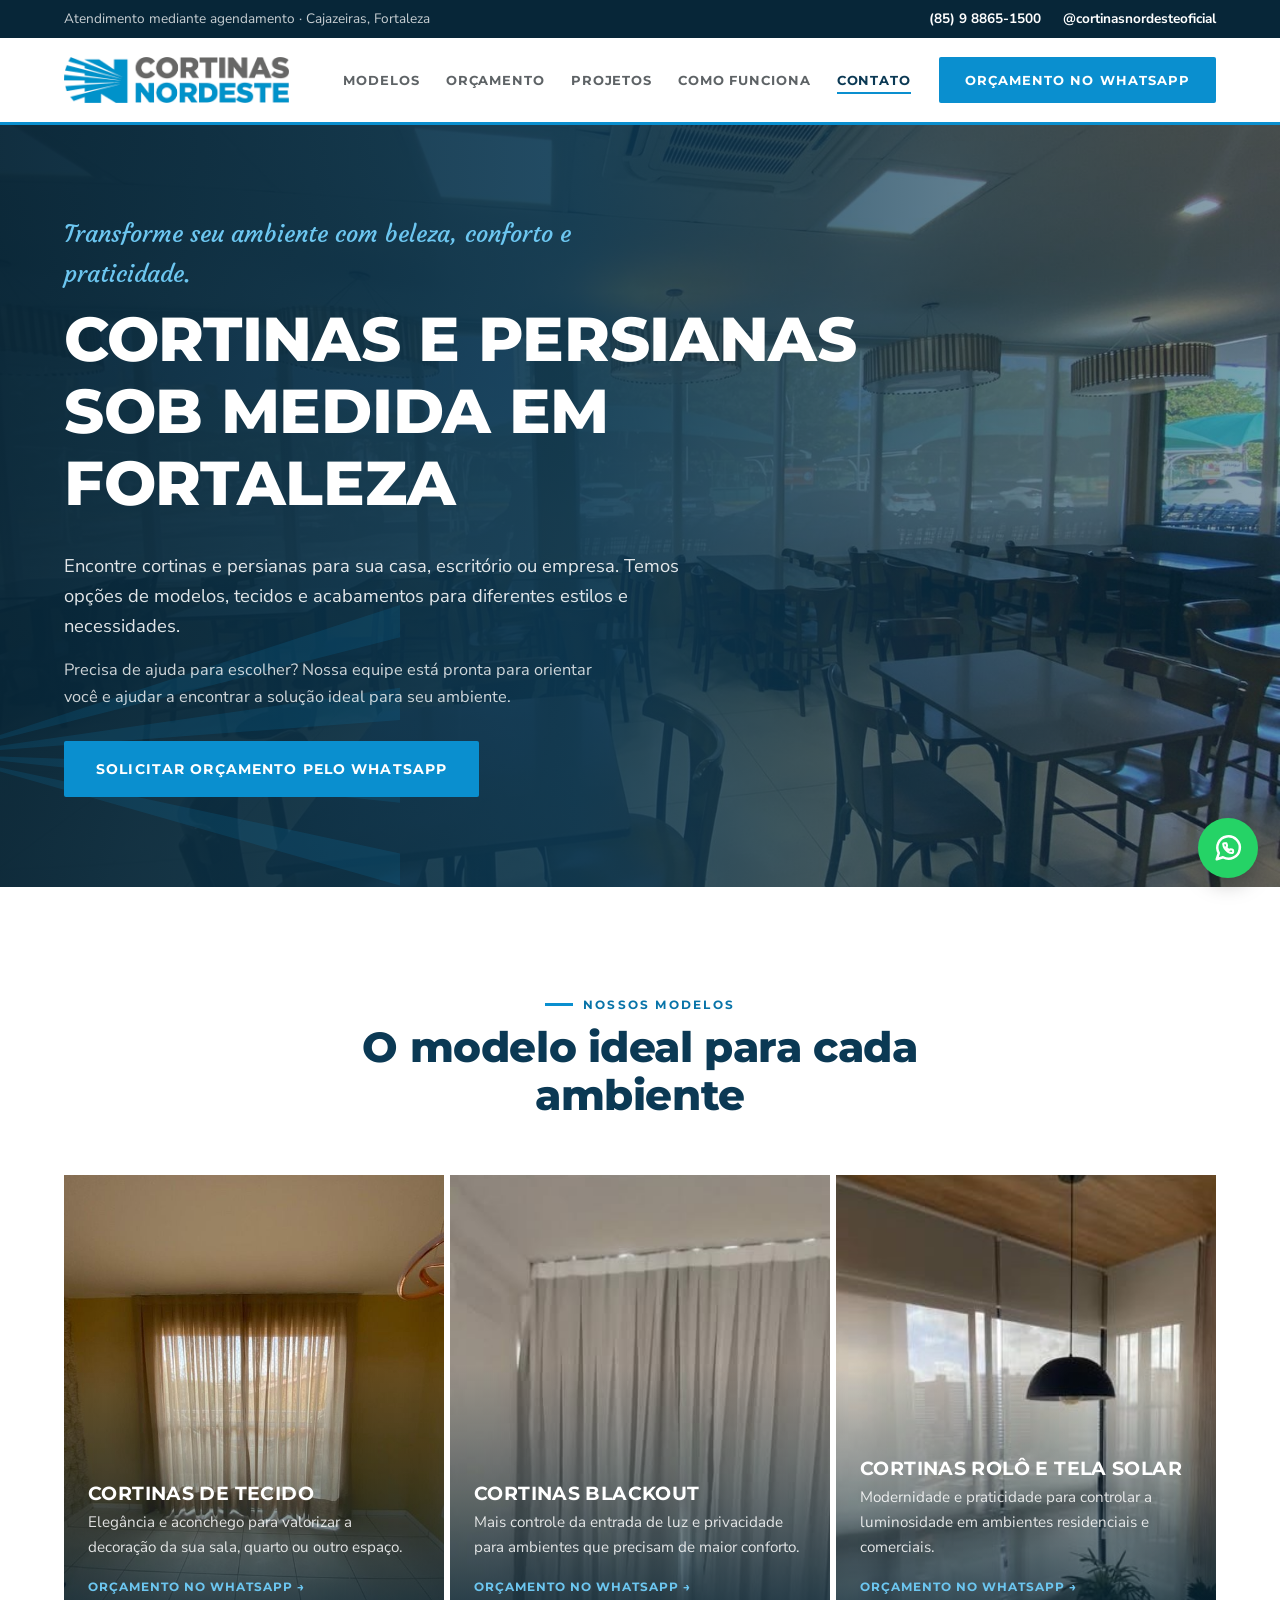
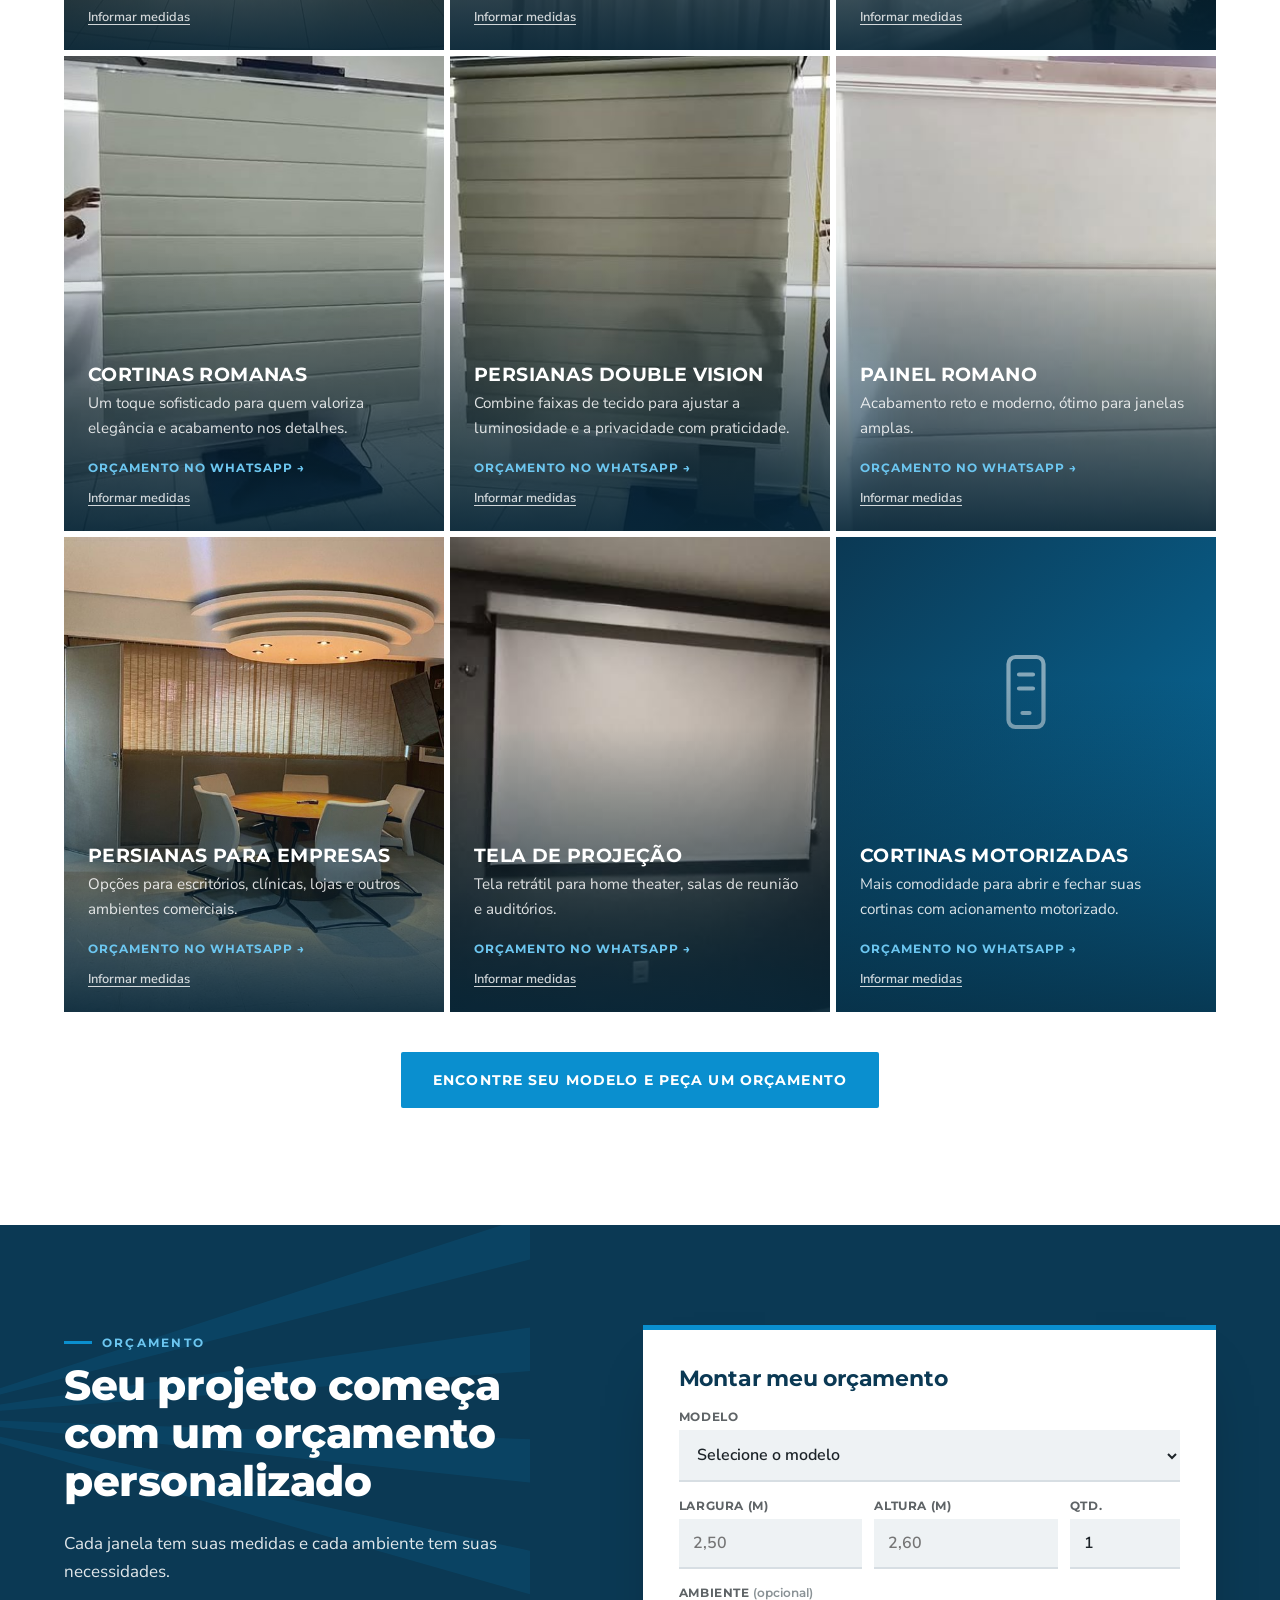
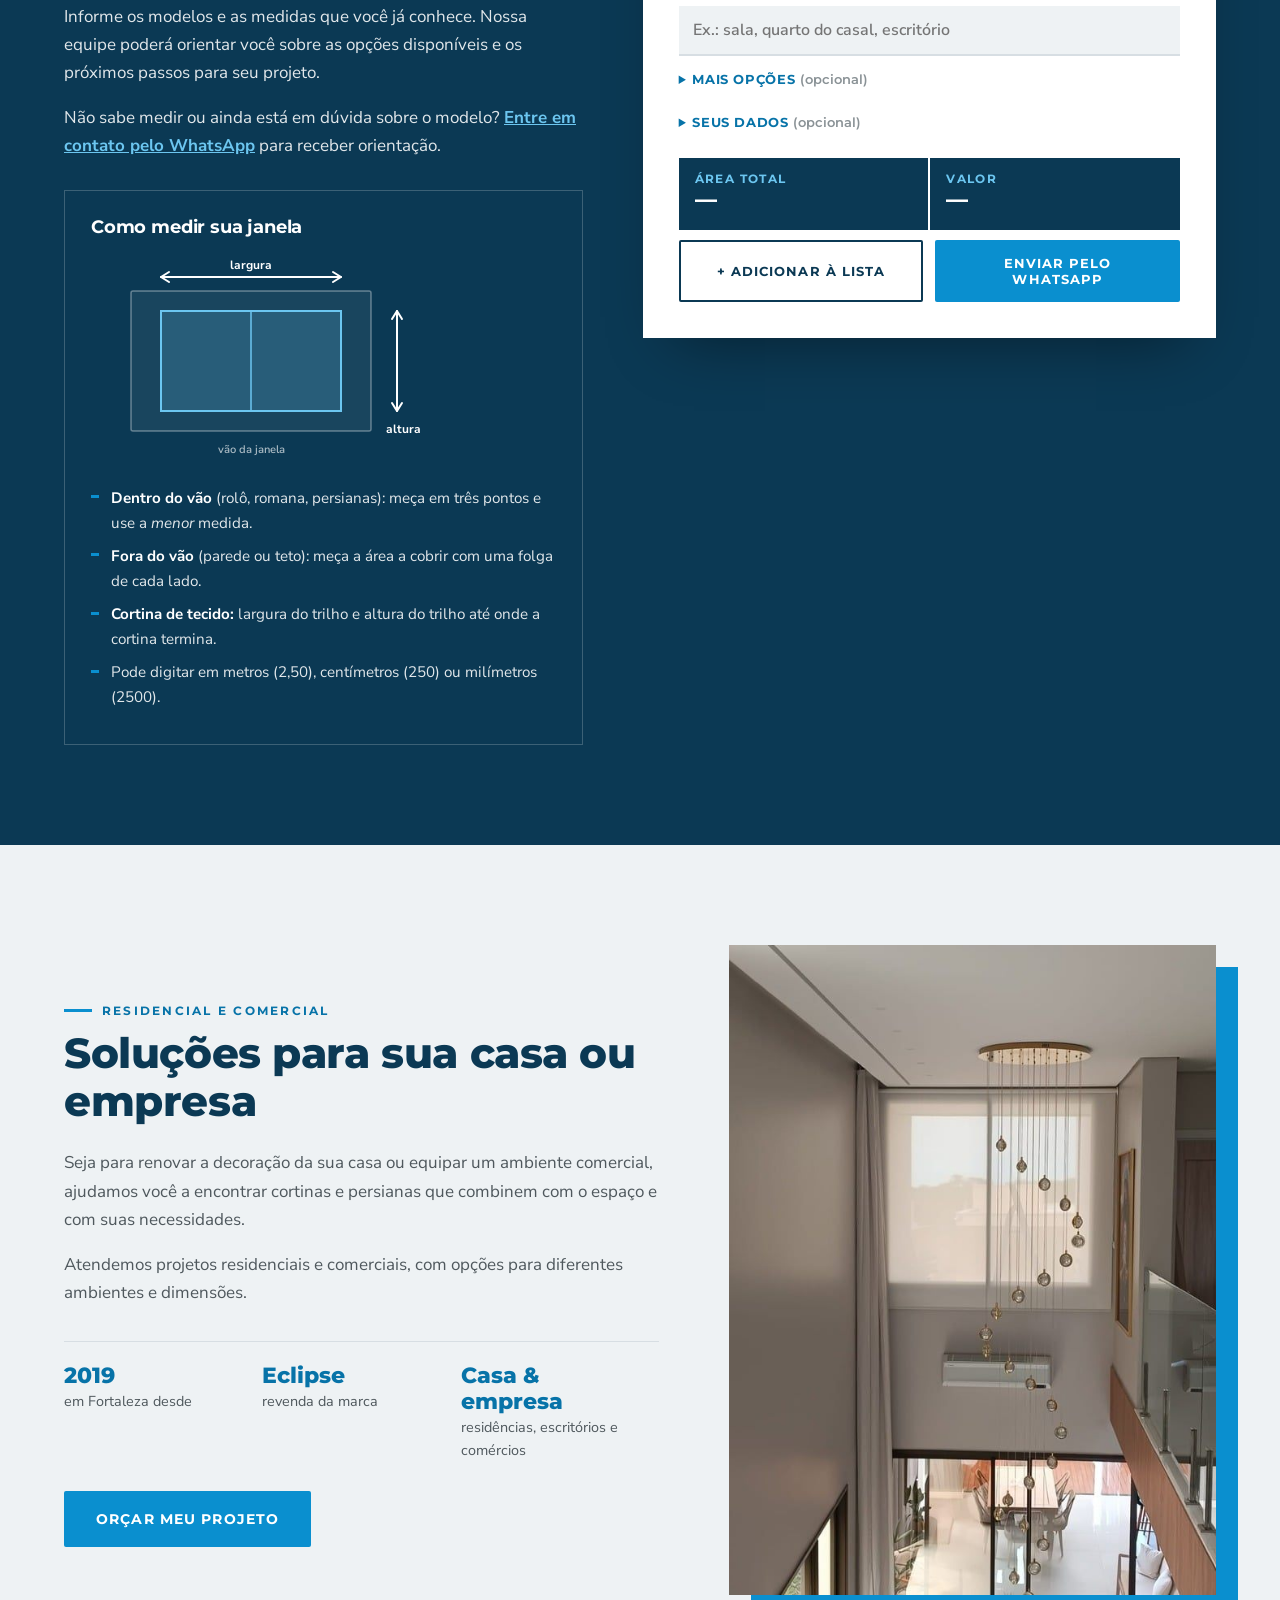
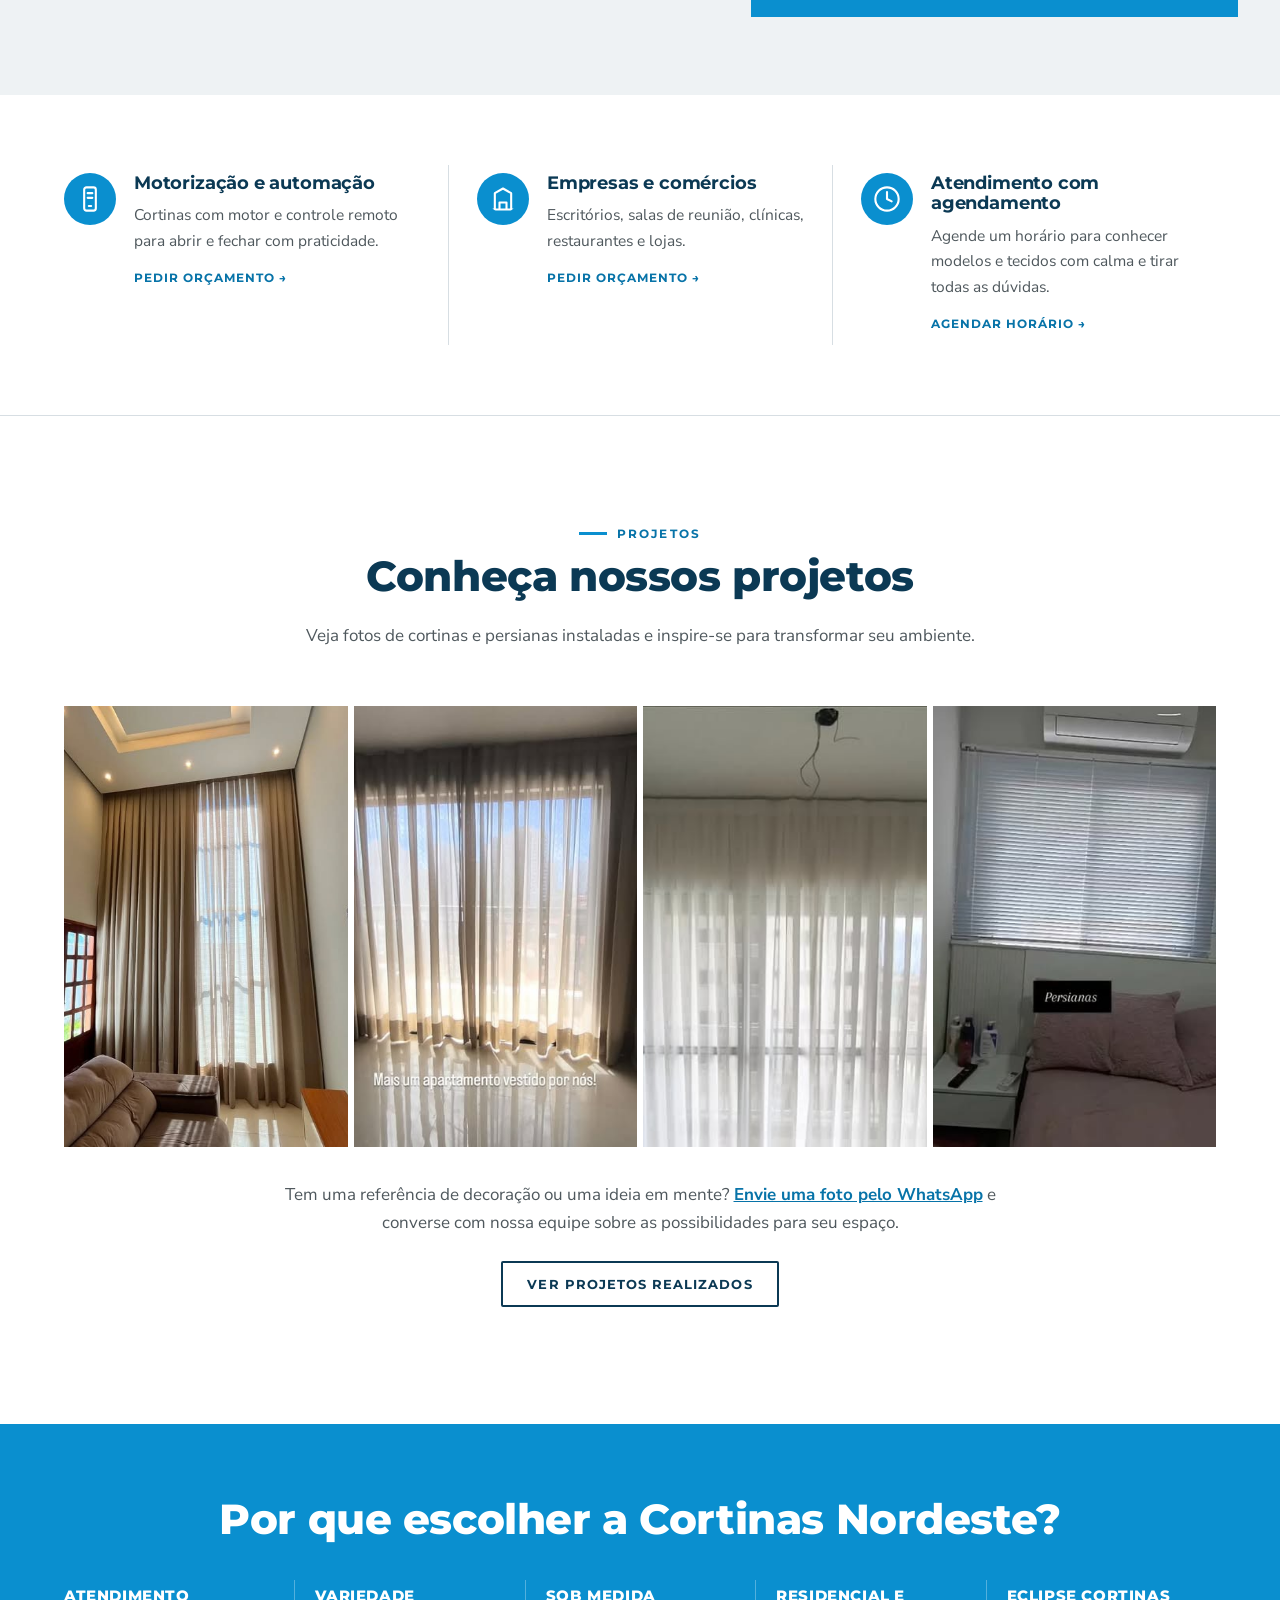
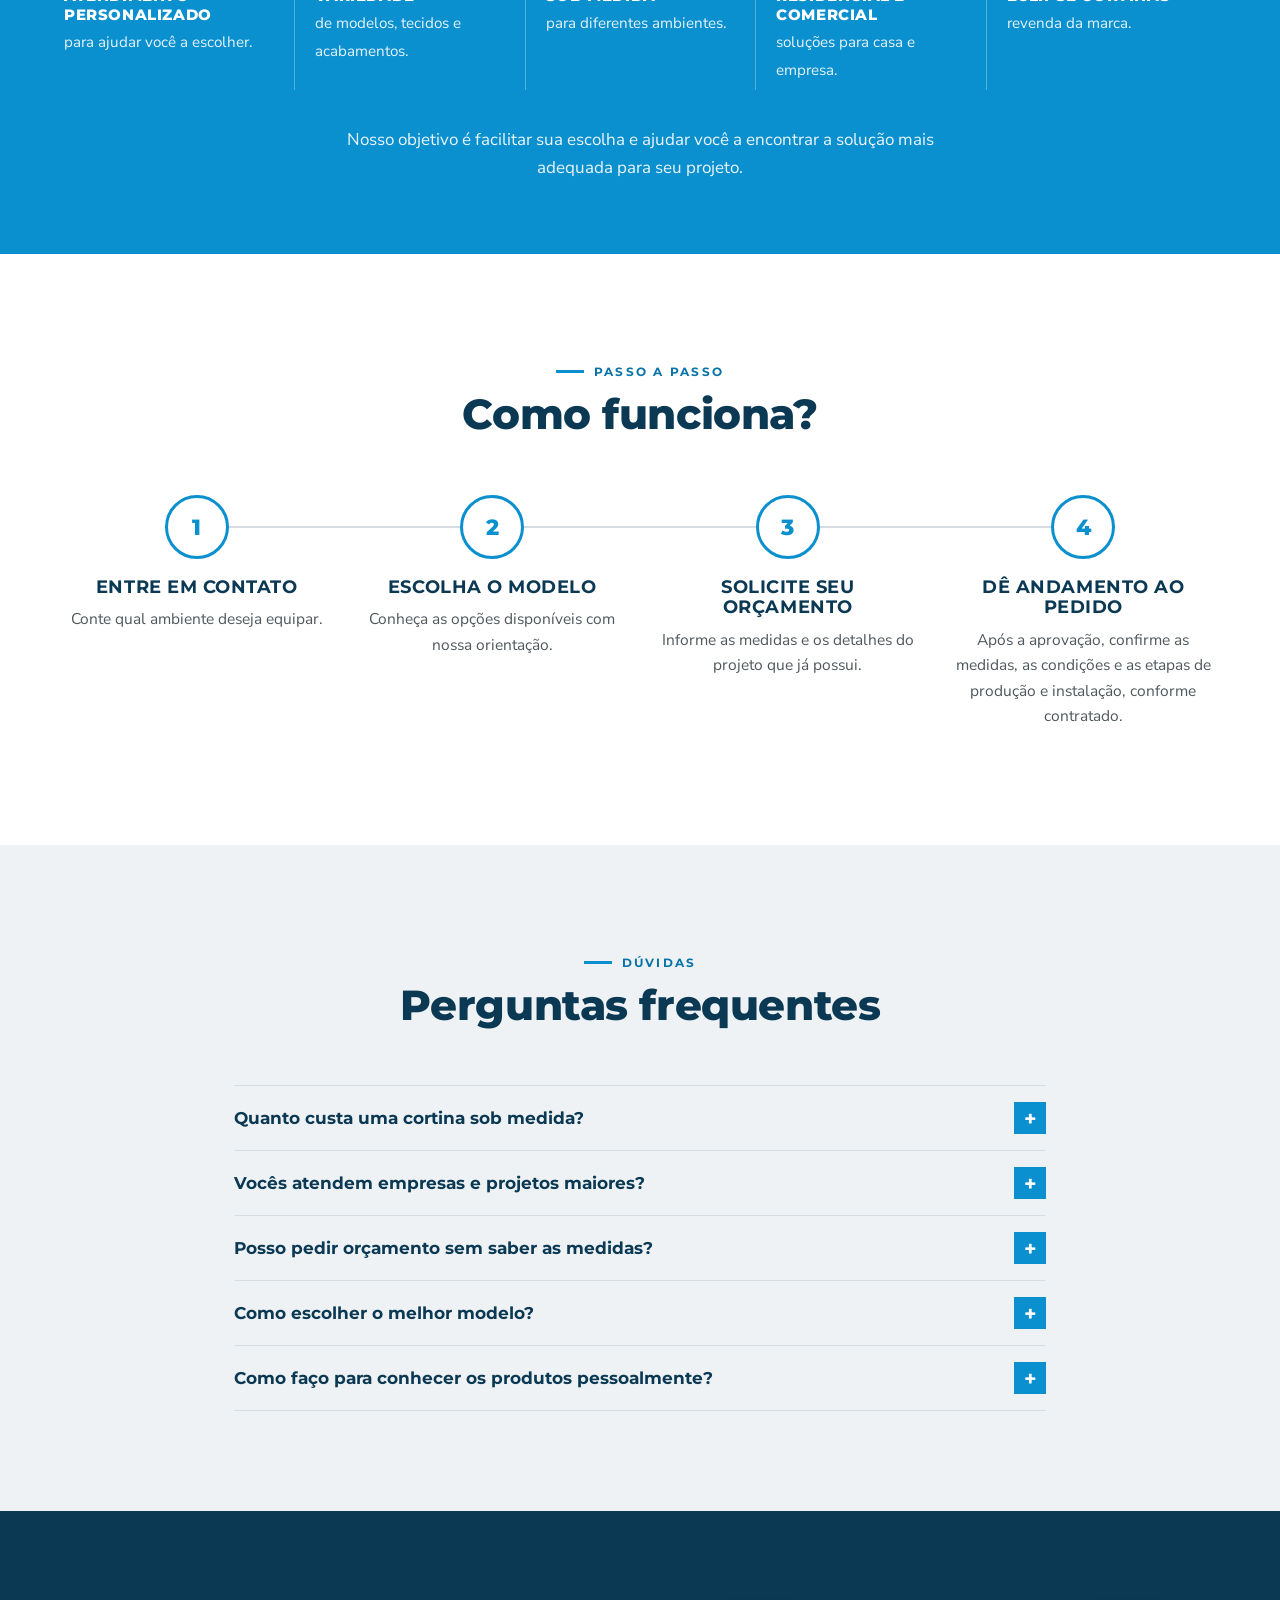
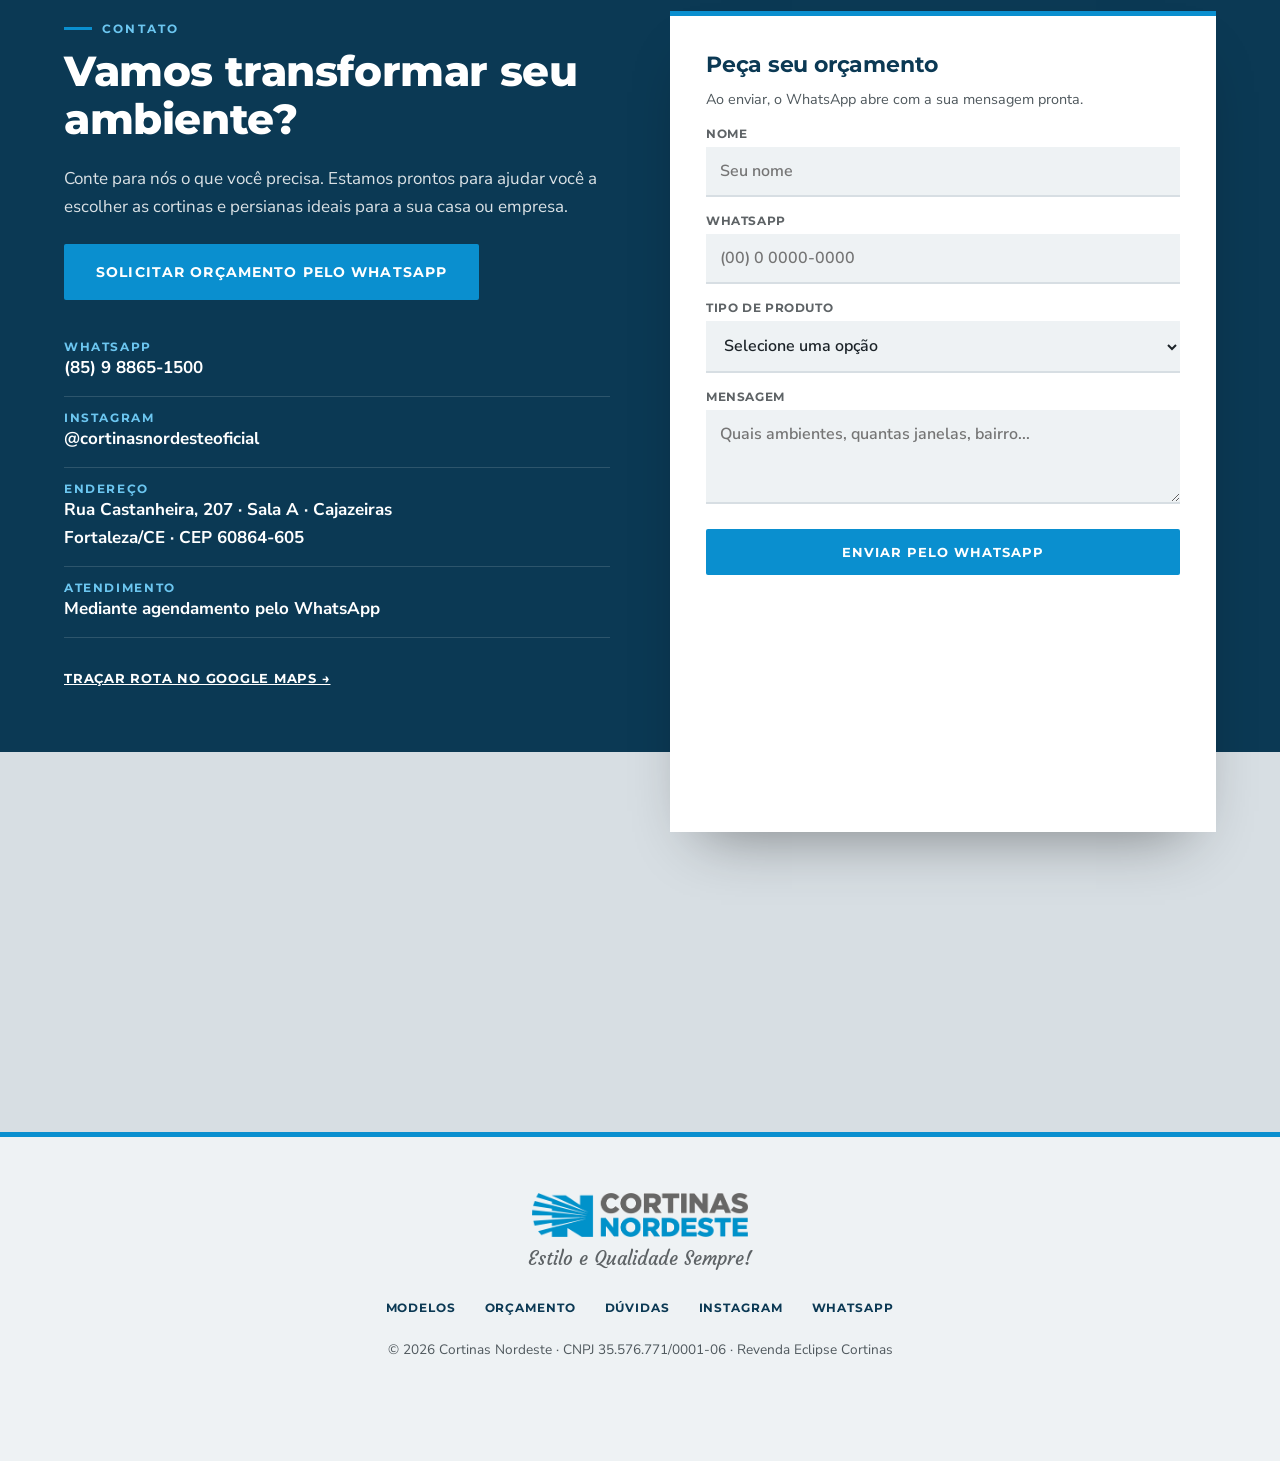
<file: previa/index.html>
<!DOCTYPE html>
<html lang="pt-BR">
<head>
  <meta charset="UTF-8">
  <meta name="viewport" content="width=device-width, initial-scale=1">

  <!-- SEO básico -->
  <title>PRÉVIA · Cortinas Nordeste | Cortinas e persianas sob medida em Fortaleza</title>
  <meta name="description" content="Cortinas e persianas sob medida em Fortaleza para casa, escritório ou empresa. Cortinas de tecido, blackout, rolô, romana, double vision e motorizadas. Revenda Eclipse Cortinas. Solicite seu orçamento pelo WhatsApp.">
  <meta name="theme-color" content="#0B3954">
  <meta name="robots" content="noindex, nofollow">

  <!-- Open Graph (aparência do link no WhatsApp, Facebook, etc.) -->
  <meta property="og:url" content="https://cortinasnordeste.com.br/">
  <meta property="og:type" content="website">
  <meta property="og:locale" content="pt_BR">
  <meta property="og:site_name" content="Cortinas Nordeste">
  <meta property="og:title" content="Cortinas Nordeste | Cortinas e persianas sob medida em Fortaleza">
  <meta property="og:description" content="Transforme seu ambiente com beleza, conforto e praticidade. Cortinas e persianas sob medida em Fortaleza.">
  <meta property="og:image" content="https://cortinasnordeste.com.br/img/og-image.jpg">
  <meta property="og:image:alt" content="Restaurante com cortinas rolô tela solar instaladas pela Cortinas Nordeste">
  <meta name="twitter:card" content="summary_large_image">

  <link rel="icon" href="img/favicon-64.png" type="image/png">
  <link rel="apple-touch-icon" href="img/favicon-180.png">

  <link rel="preconnect" href="https://fonts.googleapis.com">
  <link rel="preconnect" href="https://fonts.gstatic.com" crossorigin>
  <link href="https://fonts.googleapis.com/css2?family=Courgette&family=Montserrat:wght@600;700;800&family=Nunito+Sans:opsz,wght@6..12,400;6..12,600;6..12,700&display=swap" rel="stylesheet">
  <link rel="stylesheet" href="css/style.css?v=5">

  <!-- Dados estruturados para o Google -->
  <script type="application/ld+json">
  {
    "@context": "https://schema.org",
    "@type": "HomeAndConstructionBusiness",
    "name": "Cortinas Nordeste",
    "description": "Cortinas e persianas sob medida em Fortaleza para residências e empresas. Revenda Eclipse Cortinas.",
    "telephone": "+55 85 98865-1500",
    "taxID": "35.576.771/0001-06",
    "address": {
      "@type": "PostalAddress",
      "streetAddress": "Rua Castanheira, 207, Sala A - Cajazeiras",
      "postalCode": "60864-605",
      "addressLocality": "Fortaleza",
      "addressRegion": "CE",
      "addressCountry": "BR"
    },
    "url": "https://cortinasnordeste.com.br/",
    "areaServed": {"@type": "City", "name": "Fortaleza"},
    "sameAs": ["https://www.instagram.com/cortinasnordesteoficial/"]
  }
  </script>
</head>
<body>

  <a class="skip-link" href="#conteudo">Pular para o conteúdo</a>

  <!-- Faixa superior -->
  <div class="topbar">
    <div class="wrap topbar__inner">
      <span>Atendimento mediante agendamento · Cajazeiras, Fortaleza</span>
      <span class="topbar__links">
        <a href="https://wa.me/5585988651500" data-whatsapp target="_blank" rel="noopener">(85) 9 8865-1500</a>
        <a href="https://www.instagram.com/cortinasnordesteoficial/" data-instagram target="_blank" rel="noopener">@cortinasnordesteoficial</a>
      </span>
    </div>
  </div>

  <!-- 1. CABEÇALHO -->
  <header class="header" id="topo">
    <div class="wrap header__inner">
      <a href="#topo" class="logo" aria-label="Cortinas Nordeste, voltar ao início">
        <img src="img/logo-horizontal.png" alt="Cortinas Nordeste" width="979" height="200">
      </a>

      <nav class="nav" id="menu" aria-label="Menu principal">
        <ul class="nav__list">
          <li><a href="#produtos" class="nav__link">Modelos</a></li>
          <li><a href="#simulador" class="nav__link">Orçamento</a></li>
          <li><a href="#projetos" class="nav__link">Projetos</a></li>
          <li><a href="#como-funciona" class="nav__link">Como funciona</a></li>
          <li><a href="#contato" class="nav__link">Contato</a></li>
        </ul>
        <a href="https://wa.me/5585988651500" class="botao botao--azul nav__cta" data-whatsapp data-msg="Olá, Cortinas Nordeste! Vim pelo site e gostaria de um orçamento." target="_blank" rel="noopener">Orçamento no WhatsApp</a>
      </nav>

      <button class="hamburger" type="button" aria-label="Abrir menu" aria-expanded="false" aria-controls="menu">
        <span></span><span></span><span></span>
      </button>
    </div>
  </header>

  <main id="conteudo">

    <!-- 2. ABERTURA COM FOTO -->
    <section class="abertura">
      <img class="abertura__foto" src="img/hero.jpg" alt="" width="1600" height="1200" fetchpriority="high">
      <svg class="raios raios--abertura" viewBox="0 0 400 300" aria-hidden="true"><path d="M400 150 0 20v28zM400 150 0 92v28zM400 150 0 164v28zM400 150 0 236v28z"/></svg>
      <div class="wrap abertura__texto">
        <p class="assinatura">Transforme seu ambiente com beleza, conforto e praticidade.</p>
        <h1>Cortinas e persianas sob medida em Fortaleza</h1>
        <p class="abertura__lead">Encontre cortinas e persianas para sua casa, escritório ou empresa. Temos opções de modelos, tecidos e acabamentos para diferentes estilos e necessidades.</p>
        <p class="abertura__lead abertura__lead--menor">Precisa de ajuda para escolher? Nossa equipe está pronta para orientar você e ajudar a encontrar a solução ideal para seu ambiente.</p>
        <div class="abertura__acoes">
          <a href="https://wa.me/5585988651500" class="botao botao--azul botao--grande" data-whatsapp data-msg="Olá, Cortinas Nordeste! Vim pelo site e gostaria de solicitar um orçamento." target="_blank" rel="noopener">Solicitar orçamento pelo WhatsApp</a>
        </div>
      </div>
    </section>

    <!-- 3. MODELOS -->
    <section class="bloco" id="produtos">
      <div class="wrap">
        <div class="section__head titulo">
          <p class="titulo__sobre">Nossos modelos</p>
          <h2>O modelo ideal para cada ambiente</h2>
        </div>

        <div class="mosaico">
          <article class="product tile">
            <figure class="media tile__foto"><img src="img/produto-tecido.jpg" alt="Cortina de tecido em linho na sala, instalada pela Cortinas Nordeste" loading="lazy"></figure>
            <div class="tile__texto">
              <h3>Cortinas de tecido</h3>
              <p>Elegância e aconchego para valorizar a decoração da sua sala, quarto ou outro espaço.</p>
              <a href="https://wa.me/5585988651500" class="tile__botao" data-whatsapp data-msg="Olá, Cortinas Nordeste! Vim pelo site e gostaria de um orçamento de cortina de tecido." target="_blank" rel="noopener">Orçamento no WhatsApp →</a>
              <button type="button" class="product__sim tile__medidas" data-modelo="Cortina de tecido">Informar medidas</button>
            </div>
          </article>
          <article class="product tile">
            <figure class="media tile__foto"><img src="img/projeto-04.jpg" alt="Cortina blackout em quarto, instalada pela Cortinas Nordeste" loading="lazy"></figure>
            <div class="tile__texto">
              <h3>Cortinas blackout</h3>
              <p>Mais controle da entrada de luz e privacidade para ambientes que precisam de maior conforto.</p>
              <a href="https://wa.me/5585988651500" class="tile__botao" data-whatsapp data-msg="Olá, Cortinas Nordeste! Vim pelo site e gostaria de um orçamento de cortina blackout." target="_blank" rel="noopener">Orçamento no WhatsApp →</a>
              <button type="button" class="product__sim tile__medidas" data-modelo="Cortina blackout">Informar medidas</button>
            </div>
          </article>
          <article class="product tile">
            <figure class="media tile__foto"><img src="img/produto-rolo.jpg" alt="Cortina rolô tela solar em sala, instalada pela Cortinas Nordeste" loading="lazy"></figure>
            <div class="tile__texto">
              <h3>Cortinas rolô e tela solar</h3>
              <p>Modernidade e praticidade para controlar a luminosidade em ambientes residenciais e comerciais.</p>
              <a href="https://wa.me/5585988651500" class="tile__botao" data-whatsapp data-msg="Olá, Cortinas Nordeste! Vim pelo site e gostaria de um orçamento de cortina rolô / tela solar." target="_blank" rel="noopener">Orçamento no WhatsApp →</a>
              <button type="button" class="product__sim tile__medidas" data-modelo="Cortina rolô / tela solar">Informar medidas</button>
            </div>
          </article>
          <article class="product tile">
            <figure class="media tile__foto"><img src="img/produto-romana.jpg" alt="Cortina romana em exposição na Cortinas Nordeste" loading="lazy"></figure>
            <div class="tile__texto">
              <h3>Cortinas romanas</h3>
              <p>Um toque sofisticado para quem valoriza elegância e acabamento nos detalhes.</p>
              <a href="https://wa.me/5585988651500" class="tile__botao" data-whatsapp data-msg="Olá, Cortinas Nordeste! Vim pelo site e gostaria de um orçamento de cortina romana." target="_blank" rel="noopener">Orçamento no WhatsApp →</a>
              <button type="button" class="product__sim tile__medidas" data-modelo="Cortina romana">Informar medidas</button>
            </div>
          </article>
          <article class="product tile">
            <figure class="media tile__foto"><img src="img/produto-double-vision.jpg" alt="Persiana double vision em exposição na Cortinas Nordeste" loading="lazy"></figure>
            <div class="tile__texto">
              <h3>Persianas double vision</h3>
              <p>Combine faixas de tecido para ajustar a luminosidade e a privacidade com praticidade.</p>
              <a href="https://wa.me/5585988651500" class="tile__botao" data-whatsapp data-msg="Olá, Cortinas Nordeste! Vim pelo site e gostaria de um orçamento de persiana double vision." target="_blank" rel="noopener">Orçamento no WhatsApp →</a>
              <button type="button" class="product__sim tile__medidas" data-modelo="Persiana double vision">Informar medidas</button>
            </div>
          </article>
          <article class="product tile">
            <figure class="media tile__foto"><img src="img/produto-painel.jpg" alt="Painel romano instalado pela Cortinas Nordeste" loading="lazy"></figure>
            <div class="tile__texto">
              <h3>Painel romano</h3>
              <p>Acabamento reto e moderno, ótimo para janelas amplas.</p>
              <a href="https://wa.me/5585988651500" class="tile__botao" data-whatsapp data-msg="Olá, Cortinas Nordeste! Vim pelo site e gostaria de um orçamento de painel romano." target="_blank" rel="noopener">Orçamento no WhatsApp →</a>
              <button type="button" class="product__sim tile__medidas" data-modelo="Painel romano">Informar medidas</button>
            </div>
          </article>
          <article class="product tile">
            <figure class="media tile__foto"><img src="img/produto-persiana-vertical.jpg" alt="Persianas em sala de reunião, instaladas pela Cortinas Nordeste" loading="lazy"></figure>
            <div class="tile__texto">
              <h3>Persianas para empresas</h3>
              <p>Opções para escritórios, clínicas, lojas e outros ambientes comerciais.</p>
              <a href="https://wa.me/5585988651500" class="tile__botao" data-whatsapp data-msg="Olá, Cortinas Nordeste! Vim pelo site e gostaria de um orçamento de persianas para empresa." target="_blank" rel="noopener">Orçamento no WhatsApp →</a>
              <button type="button" class="product__sim tile__medidas" data-modelo="Persianas para empresa">Informar medidas</button>
            </div>
          </article>
          <article class="product tile">
            <figure class="media tile__foto"><img src="img/produto-tela-projecao.jpg" alt="Tela de projeção instalada pela Cortinas Nordeste" loading="lazy"></figure>
            <div class="tile__texto">
              <h3>Tela de projeção</h3>
              <p>Tela retrátil para home theater, salas de reunião e auditórios.</p>
              <a href="https://wa.me/5585988651500" class="tile__botao" data-whatsapp data-msg="Olá, Cortinas Nordeste! Vim pelo site e gostaria de um orçamento de tela de projeção." target="_blank" rel="noopener">Orçamento no WhatsApp →</a>
              <button type="button" class="product__sim tile__medidas" data-modelo="Tela de projeção">Informar medidas</button>
            </div>
          </article>
          <article class="product tile tile--sem-foto">
            <div class="tile__aviso" aria-hidden="true"><svg viewBox="0 0 24 24"><rect x="7" y="2" width="10" height="20" rx="2"/><path d="M11 18h2M10 7h4M10 11h4"/></svg></div>
            <div class="tile__texto">
              <h3>Cortinas motorizadas</h3>
              <p>Mais comodidade para abrir e fechar suas cortinas com acionamento motorizado.</p>
              <a href="https://wa.me/5585988651500" class="tile__botao" data-whatsapp data-msg="Olá, Cortinas Nordeste! Vim pelo site e gostaria de um orçamento de cortina motorizada." target="_blank" rel="noopener">Orçamento no WhatsApp →</a>
              <button type="button" class="product__sim tile__medidas" data-modelo="Cortina motorizada">Informar medidas</button>
            </div>
          </article>
        </div>

        <p class="centro">
          <a href="#simulador" class="botao botao--azul botao--grande">Encontre seu modelo e peça um orçamento</a>
        </p>
      </div>
    </section>

    <!-- 4. ORÇAMENTO PERSONALIZADO -->
    <section class="bloco bloco--azul" id="simulador">
      <svg class="raios raios--pedido" viewBox="0 0 400 300" aria-hidden="true"><path d="M400 150 0 20v28zM400 150 0 92v28zM400 150 0 164v28zM400 150 0 236v28z"/></svg>
      <div class="wrap pedido">
        <div class="pedido__intro">
          <div class="section__head titulo titulo--esquerda titulo--claro">
            <p class="titulo__sobre">Orçamento</p>
            <h2>Seu projeto começa com um orçamento personalizado</h2>
          </div>
          <p>Cada janela tem suas medidas e cada ambiente tem suas necessidades.</p>
          <p>Informe os modelos e as medidas que você já conhece. Nossa equipe poderá orientar você sobre as opções disponíveis e os próximos passos para seu projeto.</p>
          <p>Não sabe medir ou ainda está em dúvida sobre o modelo? <a class="link-claro" href="https://wa.me/5585988651500" data-whatsapp data-msg="Olá, Cortinas Nordeste! Vim pelo site e preciso de orientação para medir e escolher o modelo." target="_blank" rel="noopener">Entre em contato pelo WhatsApp</a> para receber orientação.</p>
          <p class="so-celular"><a href="#form-simulador" class="botao botao--vazado-claro">Montar meu orçamento</a></p>

          <div class="medir">
            <h3>Como medir sua janela</h3>
            <svg class="medir__desenho" viewBox="0 0 340 210" role="img" aria-label="Desenho de uma janela mostrando onde medir a largura e a altura">
              <rect x="40" y="38" width="240" height="140" rx="2" class="medir__parede"/>
              <rect x="70" y="58" width="180" height="100" class="medir__vao"/>
              <line x1="160" y1="58" x2="160" y2="158" class="medir__divisao"/>
              <line x1="70" y1="24" x2="250" y2="24" class="medir__seta"/>
              <polyline points="78,19 70,24 78,29" class="medir__seta"/>
              <polyline points="242,19 250,24 242,29" class="medir__seta"/>
              <text x="160" y="16" class="medir__texto">largura</text>
              <line x1="306" y1="58" x2="306" y2="158" class="medir__seta"/>
              <polyline points="301,66 306,58 311,66" class="medir__seta"/>
              <polyline points="301,150 306,158 311,150" class="medir__seta"/>
              <text x="312" y="180" class="medir__texto">altura</text>
              <text x="160" y="200" class="medir__legenda">vão da janela</text>
            </svg>
            <ul class="medir__passos">
              <li><strong>Dentro do vão</strong> (rolô, romana, persianas): meça em três pontos e use a <em>menor</em> medida.</li>
              <li><strong>Fora do vão</strong> (parede ou teto): meça a área a cobrir com uma folga de cada lado.</li>
              <li><strong>Cortina de tecido:</strong> largura do trilho e altura do trilho até onde a cortina termina.</li>
              <li>Pode digitar em metros (2,50), centímetros (250) ou milímetros (2500).</li>
            </ul>
          </div>
        </div>

        <form class="form pedido__form" id="form-simulador" novalidate>
          <h3>Montar meu orçamento</h3>
          <div class="field">
            <label for="sim-modelo">Modelo</label>
            <select id="sim-modelo" name="modelo" required>
              <option value="" disabled selected>Selecione o modelo</option>
              <optgroup label="Cortinas">
                <option>Cortina de tecido</option>
                <option>Cortina blackout</option>
                <option>Cortina rolô / tela solar</option>
                <option>Cortina romana</option>
                <option>Painel romano</option>
                <option>Cortina motorizada</option>
              </optgroup>
              <optgroup label="Persianas">
                <option>Persiana double vision</option>
                <option>Persiana vertical</option>
                <option>Persiana horizontal</option>
                <option>Persianas para empresa</option>
              </optgroup>
              <optgroup label="Outros">
                <option>Tela de projeção</option>
                <option>Ainda não sei / quero orientação</option>
              </optgroup>
            </select>
          </div>

          <div class="linha3">
            <div class="field">
              <label for="sim-largura">Largura (m)</label>
              <input type="text" id="sim-largura" name="largura" inputmode="decimal" maxlength="7" autocomplete="off" placeholder="2,50" required>
            </div>
            <div class="field">
              <label for="sim-altura">Altura (m)</label>
              <input type="text" id="sim-altura" name="altura" inputmode="decimal" maxlength="7" autocomplete="off" placeholder="2,60" required>
            </div>
            <div class="field">
              <label for="sim-qtd">Qtd.</label>
              <input type="text" id="sim-qtd" name="quantidade" inputmode="numeric" maxlength="2" autocomplete="off" value="1" required>
            </div>
          </div>

          <div class="field">
            <label for="sim-ambiente">Ambiente <span class="field__opt">(opcional)</span></label>
            <input type="text" id="sim-ambiente" name="ambiente" placeholder="Ex.: sala, quarto do casal, escritório">
          </div>

          <details class="extras">
            <summary>Mais opções <span class="field__opt">(opcional)</span></summary>
            <div class="linha2">
              <div class="field">
                <label for="sim-acionamento">Acionamento</label>
                <select id="sim-acionamento" name="acionamento">
                  <option value="">Tanto faz</option>
                  <option>Manual</option>
                  <option>Motorizado</option>
                </select>
              </div>
              <div class="field">
                <label for="sim-comando">Lado do comando</label>
                <select id="sim-comando" name="comando">
                  <option value="">Tanto faz</option>
                  <option>Esquerdo</option>
                  <option>Direito</option>
                </select>
              </div>
              <div class="field">
                <label for="sim-instalacao">Instalação</label>
                <select id="sim-instalacao" name="instalacao">
                  <option value="">Não sei</option>
                  <option>Dentro do vão</option>
                  <option>Fora do vão (na parede)</option>
                  <option>No teto</option>
                </select>
              </div>
              <div class="field">
                <label for="sim-cor">Cor ou tecido</label>
                <input type="text" id="sim-cor" name="cor" placeholder="Ex.: linho bege">
              </div>
            </div>
          </details>

          <details class="extras">
            <summary>Seus dados <span class="field__opt">(opcional)</span></summary>
            <div class="linha2">
              <div class="field">
                <label for="sim-nome">Nome</label>
                <input type="text" id="sim-nome" name="cliente_nome" autocomplete="name" placeholder="Seu nome">
              </div>
              <div class="field">
                <label for="sim-bairro">Bairro</label>
                <input type="text" id="sim-bairro" name="cliente_bairro" placeholder="Ex.: Cajazeiras">
              </div>
              <div class="field">
                <label for="sim-origem">Como conheceu?</label>
                <select id="sim-origem" name="cliente_origem">
                  <option value="">Selecione</option>
                  <option>Instagram</option>
                  <option>Google</option>
                  <option>Indicação</option>
                  <option>Arquiteto/decorador</option>
                  <option>Já sou cliente</option>
                  <option>Outro</option>
                </select>
              </div>
            </div>
          </details>

          <div class="resultado" aria-live="polite">
            <div><span id="sim-area-rotulo">Área total</span><strong id="sim-area">—</strong></div>
            <div><span>Valor</span><strong id="sim-valor">—</strong></div>
          </div>
          <p class="nota" id="sim-calculo" hidden></p>

          <p class="form__error" role="alert" hidden></p>

          <div class="linha2 linha2--botoes">
            <button type="button" class="botao botao--vazado" id="sim-adicionar">+ Adicionar à lista</button>
            <button type="submit" class="botao botao--azul">Enviar pelo WhatsApp</button>
          </div>

          <div class="lista" id="sim-lista" hidden>
            <h3>Seu pedido</h3>
            <ul id="sim-itens"></ul>
            <p class="lista__total">Total: <strong id="sim-total">—</strong></p>
            <p class="nota">Ao enviar, a lista inteira vai em uma única mensagem.</p>
          </div>
        </form>
      </div>
    </section>

    <!-- 5. CASA OU EMPRESA -->
    <section class="bloco bloco--cinza" id="sobre">
      <div class="wrap empresa">
        <div class="empresa__texto">
          <div class="section__head titulo titulo--esquerda">
            <p class="titulo__sobre">Residencial e comercial</p>
            <h2>Soluções para sua casa ou empresa</h2>
          </div>
          <p>Seja para renovar a decoração da sua casa ou equipar um ambiente comercial, ajudamos você a encontrar cortinas e persianas que combinem com o espaço e com suas necessidades.</p>
          <p>Atendemos projetos residenciais e comerciais, com opções para diferentes ambientes e dimensões.</p>
          <dl class="numeros">
            <div><dt>2019</dt><dd>em Fortaleza desde</dd></div>
            <div><dt>Eclipse</dt><dd>revenda da marca</dd></div>
            <div><dt>Casa &amp; empresa</dt><dd>residências, escritórios e comércios</dd></div>
          </dl>
          <p class="empresa__acao"><a href="https://wa.me/5585988651500" class="botao botao--azul botao--grande" data-whatsapp data-msg="Olá, Cortinas Nordeste! Vim pelo site e gostaria de um orçamento para o meu projeto." target="_blank" rel="noopener">Orçar meu projeto</a></p>
        </div>
        <figure class="media empresa__foto">
          <img src="img/projeto-06.jpg" alt="Sala de pé-direito duplo com cortina rolô e cortina de tecido, instaladas pela Cortinas Nordeste" loading="lazy" width="600" height="800">
        </figure>
      </div>
    </section>

    <!-- SERVIÇOS -->
    <section class="bloco servicos-bloco">
      <div class="wrap servicos">
        <div class="servico">
          <svg class="servico__icone" viewBox="0 0 24 24" aria-hidden="true"><rect x="7" y="2" width="10" height="20" rx="2"/><path d="M11 18h2M10 7h4M10 11h4"/></svg>
          <div>
            <h3>Motorização e automação</h3>
            <p>Cortinas com motor e controle remoto para abrir e fechar com praticidade.</p>
            <a href="https://wa.me/5585988651500" data-whatsapp data-msg="Olá, Cortinas Nordeste! Vim pelo site e gostaria de um orçamento de motorização e automação de cortinas." target="_blank" rel="noopener">Pedir orçamento →</a>
          </div>
        </div>
        <div class="servico">
          <svg class="servico__icone" viewBox="0 0 24 24" aria-hidden="true"><path d="M3 21h18M5 21V7l7-4 7 4v14M9 21v-6h6v6"/></svg>
          <div>
            <h3>Empresas e comércios</h3>
            <p>Escritórios, salas de reunião, clínicas, restaurantes e lojas.</p>
            <a href="https://wa.me/5585988651500" data-whatsapp data-msg="Olá, Cortinas Nordeste! Vim pelo site e gostaria de um orçamento para a minha empresa." target="_blank" rel="noopener">Pedir orçamento →</a>
          </div>
        </div>
        <div class="servico">
          <svg class="servico__icone" viewBox="0 0 24 24" aria-hidden="true"><circle cx="12" cy="12" r="10"/><path d="M12 6v6l4 2"/></svg>
          <div>
            <h3>Atendimento com agendamento</h3>
            <p>Agende um horário para conhecer modelos e tecidos com calma e tirar todas as dúvidas.</p>
            <a href="https://wa.me/5585988651500" data-whatsapp data-msg="Olá, Cortinas Nordeste! Vim pelo site e gostaria de agendar um horário de atendimento." target="_blank" rel="noopener">Agendar horário →</a>
          </div>
        </div>
      </div>
    </section>

    <!-- 6. PROJETOS -->
    <section class="bloco" id="projetos">
      <div class="wrap">
        <div class="section__head titulo">
          <p class="titulo__sobre">Projetos</p>
          <h2>Conheça nossos projetos</h2>
          <p>Veja fotos de cortinas e persianas instaladas e inspire-se para transformar seu ambiente.</p>
        </div>
        <div class="galeria">
          <figure class="media gallery__item"><img src="img/projeto-01.jpg" alt="Cortina de tecido em sala de estar com pé-direito alto, Cortinas Nordeste" loading="lazy"></figure>
          <figure class="media gallery__item"><img src="img/projeto-03.jpg" alt="Cortina de voil com luz natural, Cortinas Nordeste" loading="lazy"></figure>
          <figure class="media gallery__item"><img src="img/projeto-05.jpg" alt="Cortina de tecido blackout com voil, Cortinas Nordeste" loading="lazy"></figure>
          <figure class="media gallery__item"><img src="img/produto-persiana-horizontal.jpg" alt="Persiana horizontal em quarto, Cortinas Nordeste" loading="lazy"></figure>
        </div>
        <p class="projetos__nota">Tem uma referência de decoração ou uma ideia em mente? <a href="https://wa.me/5585988651500" data-whatsapp data-msg="Olá, Cortinas Nordeste! Vim pelo site e quero enviar uma foto de referência para conversar sobre o meu ambiente." target="_blank" rel="noopener">Envie uma foto pelo WhatsApp</a> e converse com nossa equipe sobre as possibilidades para seu espaço.</p>
        <p class="centro">
          <a href="https://www.instagram.com/cortinasnordesteoficial/" class="botao botao--vazado" target="_blank" rel="noopener" data-instagram>Ver projetos realizados</a>
        </p>
      </div>
    </section>

    <!-- 7. POR QUE ESCOLHER -->
    <section class="porque" id="porque">
      <div class="wrap">
        <h2>Por que escolher a Cortinas Nordeste?</h2>
        <ul class="porque__lista">
          <li><strong>Atendimento personalizado</strong><span>para ajudar você a escolher.</span></li>
          <li><strong>Variedade</strong><span>de modelos, tecidos e acabamentos.</span></li>
          <li><strong>Sob medida</strong><span>para diferentes ambientes.</span></li>
          <li><strong>Residencial e comercial</strong><span>soluções para casa e empresa.</span></li>
          <li><strong>Eclipse Cortinas</strong><span>revenda da marca.</span></li>
        </ul>
        <p class="porque__fim">Nosso objetivo é facilitar sua escolha e ajudar você a encontrar a solução mais adequada para seu projeto.</p>
      </div>
    </section>

    <!-- 8. COMO FUNCIONA -->
    <section class="bloco" id="como-funciona">
      <div class="wrap">
        <div class="section__head titulo">
          <p class="titulo__sobre">Passo a passo</p>
          <h2>Como funciona?</h2>
        </div>
        <ol class="etapas">
          <li class="step"><span class="etapa__num">1</span><h3>Entre em contato</h3><p>Conte qual ambiente deseja equipar.</p></li>
          <li class="step"><span class="etapa__num">2</span><h3>Escolha o modelo</h3><p>Conheça as opções disponíveis com nossa orientação.</p></li>
          <li class="step"><span class="etapa__num">3</span><h3>Solicite seu orçamento</h3><p>Informe as medidas e os detalhes do projeto que já possui.</p></li>
          <li class="step"><span class="etapa__num">4</span><h3>Dê andamento ao pedido</h3><p>Após a aprovação, confirme as medidas, as condições e as etapas de produção e instalação, conforme contratado.</p></li>
        </ol>
      </div>
    </section>

    <!-- 9. PERGUNTAS FREQUENTES -->
    <section class="bloco bloco--cinza" id="duvidas">
      <div class="wrap estreito">
        <div class="section__head titulo">
          <p class="titulo__sobre">Dúvidas</p>
          <h2>Perguntas frequentes</h2>
        </div>
        <div class="faq">
          <details><summary>Quanto custa uma cortina sob medida?</summary><p>O valor depende do modelo, das dimensões, do tecido e das opções escolhidas. Envie as informações disponíveis para solicitar seu orçamento.</p></details>
          <details><summary>Vocês atendem empresas e projetos maiores?</summary><p>Sim, atendemos solicitações residenciais e comerciais. Informe a quantidade de janelas e os ambientes para que possamos avaliar seu projeto.</p></details>
          <details><summary>Posso pedir orçamento sem saber as medidas?</summary><p>Sim. Entre em contato pelo WhatsApp e converse com nossa equipe sobre como prosseguir.</p></details>
          <details><summary>Como escolher o melhor modelo?</summary><p>A escolha depende da decoração, da luminosidade desejada, da privacidade e da funcionalidade do ambiente. Nossa equipe pode orientar você.</p></details>
          <details><summary>Como faço para conhecer os produtos pessoalmente?</summary><p>O atendimento é mediante agendamento. Entre em contato pelo WhatsApp para consultar as condições e agendar uma visita.</p></details>
        </div>
      </div>
    </section>

    <!-- 10. CONTATO -->
    <section class="contato" id="contato">
      <div class="wrap contato__grade">
        <div class="contact__info contato__info">
          <p class="titulo__sobre">Contato</p>
          <h2>Vamos transformar seu ambiente?</h2>
          <p>Conte para nós o que você precisa. Estamos prontos para ajudar você a escolher as cortinas e persianas ideais para a sua casa ou empresa.</p>
          <p><a href="https://wa.me/5585988651500" class="botao botao--azul botao--grande" data-whatsapp data-msg="Olá, Cortinas Nordeste! Vim pelo site e gostaria de solicitar um orçamento." target="_blank" rel="noopener">Solicitar orçamento pelo WhatsApp</a></p>
          <ul class="contato__lista">
            <li><span>WhatsApp</span><a href="https://wa.me/5585988651500" data-whatsapp target="_blank" rel="noopener">(85) 9 8865-1500</a></li>
            <li><span>Instagram</span><a href="https://www.instagram.com/cortinasnordesteoficial/" data-instagram target="_blank" rel="noopener">@cortinasnordesteoficial</a></li>
            <li><span>Endereço</span><address>Rua Castanheira, 207 · Sala A · Cajazeiras<br>Fortaleza/CE · CEP 60864-605</address></li>
            <li><span>Atendimento</span><p>Mediante agendamento pelo WhatsApp</p></li>
          </ul>
          <a href="https://www.google.com/maps/search/?api=1&amp;query=Rua%20Castanheira%2C%20207%20-%20Cajazeiras%2C%20Fortaleza%20-%20CE" class="contato__rota" target="_blank" rel="noopener">Traçar rota no Google Maps →</a>
        </div>

        <form class="form contato__form" id="form-orcamento" novalidate>
          <h3>Peça seu orçamento</h3>
          <p class="nota">Ao enviar, o WhatsApp abre com a sua mensagem pronta.</p>
          <div class="field">
            <label for="nome">Nome</label>
            <input type="text" id="nome" name="nome" autocomplete="name" placeholder="Seu nome" required>
          </div>
          <div class="field">
            <label for="whatsapp">WhatsApp</label>
            <input type="tel" id="whatsapp" name="whatsapp" autocomplete="tel" inputmode="numeric" maxlength="16" placeholder="(00) 0 0000-0000" required>
          </div>
          <div class="field">
            <label for="produto">Tipo de produto</label>
            <select id="produto" name="produto" required>
              <option value="" disabled selected>Selecione uma opção</option>
              <option>Cortina de tecido</option>
              <option>Cortina blackout</option>
              <option>Cortina rolô / tela solar</option>
              <option>Cortina romana</option>
              <option>Persiana double vision</option>
              <option>Painel romano</option>
              <option>Persianas para empresa</option>
              <option>Tela de projeção</option>
              <option>Cortina motorizada</option>
              <option>Ainda não sei / quero orientação</option>
            </select>
          </div>
          <div class="field">
            <label for="mensagem">Mensagem</label>
            <textarea id="mensagem" name="mensagem" rows="3" placeholder="Quais ambientes, quantas janelas, bairro..."></textarea>
          </div>
          <p class="form__error" role="alert" hidden></p>
          <button type="submit" class="botao botao--azul botao--cheio">Enviar pelo WhatsApp</button>
        </form>
      </div>
      <div class="mapa">
        <iframe title="Mapa: localização da Cortinas Nordeste em Fortaleza"
          src="https://maps.google.com/maps?q=Rua%20Castanheira%2C%20207%20-%20Cajazeiras%2C%20Fortaleza%20-%20CE%2C%2060864-605&amp;z=15&amp;output=embed"
          loading="lazy" referrerpolicy="no-referrer-when-downgrade" allowfullscreen></iframe>
      </div>
    </section>
  </main>

  <!-- 11. RODAPÉ -->
  <footer class="rodape">
    <div class="wrap rodape__inner">
      <img src="img/logo-horizontal.png" alt="Cortinas Nordeste" width="979" height="200" loading="lazy" class="rodape__logo">
      <p class="assinatura assinatura--rodape">Estilo e Qualidade Sempre!</p>
      <ul class="rodape__links">
        <li><a href="#produtos">Modelos</a></li>
        <li><a href="#simulador">Orçamento</a></li>
        <li><a href="#duvidas">Dúvidas</a></li>
        <li><a href="https://www.instagram.com/cortinasnordesteoficial/" target="_blank" rel="noopener" data-instagram>Instagram</a></li>
        <li><a href="https://wa.me/5585988651500" target="_blank" rel="noopener" data-whatsapp>WhatsApp</a></li>
      </ul>
      <p class="rodape__legal">© <span id="ano">2026</span> Cortinas Nordeste · CNPJ 35.576.771/0001-06 · Revenda Eclipse Cortinas</p>
    </div>
  </footer>

  <!-- Botão flutuante de WhatsApp -->
  <a href="https://wa.me/5585988651500" class="whatsapp-float" data-whatsapp data-msg="Olá, Cortinas Nordeste! Vim pelo site e gostaria de um orçamento." target="_blank" rel="noopener" aria-label="Conversar no WhatsApp">
    <svg viewBox="0 0 24 24" aria-hidden="true"><path d="M3 21l1.65-4.95A9 9 0 1 1 8 19.4L3 21z"/><g transform="translate(7.3 7.3) scale(.4)" stroke-width="4"><path d="M22 16.92v3a2 2 0 0 1-2.18 2 19.79 19.79 0 0 1-8.63-3.07 19.5 19.5 0 0 1-6-6 19.79 19.79 0 0 1-3.07-8.67A2 2 0 0 1 4.11 2h3a2 2 0 0 1 2 1.72 12.84 12.84 0 0 0 .7 2.81 2 2 0 0 1-.45 2.11L8.09 9.91a16 16 0 0 0 6 6l1.27-1.27a2 2 0 0 1 2.11-.45 12.84 12.84 0 0 0 2.81.7A2 2 0 0 1 22 16.92z"/></g></svg>
  </a>

  <script src="js/main.js?v=5" defer></script>
</body>
</html>
</file>
<file: css/style.css>
/* =========================================================
   Cortinas Nordeste — estilos
   Cores da logo: azul #0A8FCF e cinza #5E6366
   ========================================================= */

:root {
  --azul: #0A8FCF;
  --azul-forte: #0773A8;
  --marinho: #0B3954;
  --marinho-escuro: #072638;
  --cinza: #5E6366;
  --cinza-claro: #EEF2F4;
  --linha: #D7DEE3;
  --texto: #1C2328;
  --texto-suave: #4F585D;
  --branco: #ffffff;

  --fonte-titulo: "Montserrat", "Segoe UI", sans-serif;
  --fonte-texto: "Nunito Sans", system-ui, -apple-system, "Segoe UI", sans-serif;
  --fonte-assinatura: "Courgette", cursive;

  --header-h: 84px;
  --largura: 1200px;
}

/* ---------- Base ---------- */
*, *::before, *::after { box-sizing: border-box; }
html { scroll-behavior: smooth; -webkit-text-size-adjust: 100%; }
body {
  margin: 0;
  font-family: var(--fonte-texto);
  font-size: 1.0625rem;
  line-height: 1.65;
  color: var(--texto);
  background: var(--branco);
  -webkit-font-smoothing: antialiased;
}
body.menu-aberto { overflow: hidden; }
img { max-width: 100%; display: block; }
a { color: var(--azul-forte); }
h1, h2, h3 { font-family: var(--fonte-titulo); line-height: 1.15; margin: 0 0 .5em; letter-spacing: -.01em; }
h2 { font-size: clamp(1.8rem, 3.4vw, 2.6rem); font-weight: 800; color: var(--marinho); }
h3 { font-size: 1.12rem; font-weight: 700; }
p { margin: 0 0 1em; }
[hidden] { display: none !important; }

.wrap { width: 100%; max-width: var(--largura); margin-inline: auto; padding-inline: 24px; }
.estreito { max-width: 860px; }
.centro { text-align: center; margin-top: 40px; }

.skip-link {
  position: absolute; left: 12px; top: -60px; z-index: 999;
  background: var(--marinho); color: var(--branco); padding: 10px 16px; font-weight: 700;
}
.skip-link:focus { top: 12px; }
:focus-visible { outline: 3px solid var(--azul); outline-offset: 2px; }

/* ---------- Botões (cantos retos) ---------- */
.botao {
  display: inline-flex; align-items: center; justify-content: center; gap: 8px;
  padding: 13px 24px;
  font: 700 .82rem var(--fonte-titulo);
  letter-spacing: .08em; text-transform: uppercase; text-decoration: none;
  border: 2px solid transparent; border-radius: 2px; cursor: pointer;
  transition: background .2s, color .2s, border-color .2s;
}
.botao--grande { padding: 17px 30px; font-size: .88rem; }
.botao--cheio { width: 100%; }
.botao--azul { background: var(--azul); color: var(--branco); }
.botao--azul:hover { background: var(--azul-forte); }
.botao--vazado { background: transparent; color: var(--marinho); border-color: var(--marinho); }
.botao--vazado:hover { background: var(--marinho); color: var(--branco); }
.botao--vazado-claro { background: transparent; color: var(--branco); border-color: rgba(255,255,255,.8); }
.botao--vazado-claro:hover { background: var(--branco); color: var(--marinho); }

/* ---------- Faixa superior ---------- */
.topbar { background: var(--marinho-escuro); color: rgba(255,255,255,.78); font-size: .85rem; }
.topbar__inner { display: flex; justify-content: space-between; gap: 16px; padding-block: 8px; }
.topbar__links { display: flex; gap: 22px; }
.topbar a { color: var(--branco); text-decoration: none; font-weight: 700; }
.topbar a:hover { color: var(--azul); }

/* ---------- Cabeçalho ---------- */
.header {
  position: sticky; top: 0; z-index: 100;
  background: var(--branco);
  border-bottom: 3px solid var(--azul);
  transition: box-shadow .2s;
}
.header.is-scrolled { box-shadow: 0 8px 24px -14px rgba(7, 38, 56, .45); }
.header__inner { display: flex; align-items: center; justify-content: space-between; gap: 24px; height: var(--header-h); }
.logo img { height: 46px; width: auto; }
.nav { display: flex; align-items: center; gap: 28px; }
.nav__list { display: flex; gap: 26px; list-style: none; margin: 0; padding: 0; }
.nav__link {
  position: relative; padding: 6px 0;
  font: 700 .8rem var(--fonte-titulo); letter-spacing: .07em; text-transform: uppercase;
  color: var(--cinza); text-decoration: none;
}
.nav__link::after {
  content: ""; position: absolute; left: 0; right: 100%; bottom: 0; height: 2px;
  background: var(--azul); transition: right .25s;
}
.nav__link:hover, .nav__link.is-active { color: var(--marinho); }
.nav__link:hover::after, .nav__link.is-active::after { right: 0; }
.hamburger { display: none; width: 44px; height: 44px; border: 0; background: none; cursor: pointer; padding: 10px; }
.hamburger span { display: block; height: 2px; background: var(--marinho); margin: 5px 0; transition: transform .2s, opacity .2s; }
.hamburger[aria-expanded="true"] span:nth-child(1) { transform: translateY(7px) rotate(45deg); }
.hamburger[aria-expanded="true"] span:nth-child(2) { opacity: 0; }
.hamburger[aria-expanded="true"] span:nth-child(3) { transform: translateY(-7px) rotate(-45deg); }

/* ---------- Raios (desenho da logo, decorativo) ---------- */
.raios { position: absolute; pointer-events: none; fill: currentColor; }

/* ---------- Abertura com foto ---------- */
.abertura {
  position: relative; overflow: hidden;
  min-height: min(78vh, 720px);
  display: flex; align-items: center;
  color: var(--branco);
  background: var(--marinho);
}
.abertura__foto { position: absolute; inset: 0; z-index: 0; width: 100%; height: 100%; object-fit: cover; }
.abertura::before {
  content: ""; position: absolute; inset: 0; z-index: 1;
  background: linear-gradient(90deg, rgba(7, 38, 56, .96) 0%, rgba(11, 57, 84, .9) 45%, rgba(11, 57, 84, .45) 100%);
}
.raios--abertura { left: -60px; bottom: -40px; width: 460px; color: var(--azul); opacity: .14; transform: scaleX(-1); z-index: 2; }
.abertura__texto { position: relative; z-index: 3; padding-block: 90px; }
.abertura h1 {
  max-width: 13em;
  font-size: clamp(2.2rem, 5vw, 3.9rem); font-weight: 800; text-transform: uppercase; letter-spacing: -.005em;
}
.assinatura { font-family: var(--fonte-assinatura); font-size: clamp(1.3rem, 2.4vw, 1.75rem); color: var(--azul); margin-bottom: .4em; }
.abertura .assinatura { color: #6CC6F0; }
.abertura__lead { max-width: 34em; font-size: 1.15rem; color: rgba(255,255,255,.88); }
.abertura__acoes { display: flex; flex-wrap: wrap; gap: 14px; margin-top: 30px; }

/* ---------- Faixa de diferenciais ---------- */
.faixa { background: var(--azul); color: var(--branco); }
.faixa__lista { display: grid; grid-template-columns: repeat(4, 1fr); list-style: none; margin: 0 auto; }
.faixa__lista li { padding: 24px 20px; border-left: 1px solid rgba(255,255,255,.28); }
.faixa__lista li:first-child { border-left: 0; padding-left: 0; }
.faixa strong { display: block; font: 800 .95rem var(--fonte-titulo); text-transform: uppercase; letter-spacing: .05em; }
.faixa span { font-size: .95rem; color: rgba(255,255,255,.85); }

/* ---------- Blocos e títulos ---------- */
.bloco { position: relative; padding: 100px 0; }
.bloco--cinza { background: var(--cinza-claro); }
.bloco--azul { background: var(--marinho); color: rgba(255,255,255,.88); overflow: hidden; }
.titulo { text-align: center; max-width: 720px; margin: 0 auto 56px; }
.titulo--esquerda { text-align: left; margin-left: 0; margin-bottom: 24px; }
.titulo p { color: var(--texto-suave); }
.titulo__sobre {
  display: inline-flex; align-items: center; gap: 10px;
  font: 700 .78rem var(--fonte-titulo); letter-spacing: .18em; text-transform: uppercase;
  color: var(--azul-forte) !important; margin-bottom: 12px;
}
.titulo__sobre::before { content: ""; width: 28px; height: 3px; background: var(--azul); }
.titulo--claro h2 { color: var(--branco); }
.titulo--claro .titulo__sobre { color: #6CC6F0 !important; }

/* ---------- Mídia / fotos ---------- */
.media { margin: 0; position: relative; overflow: hidden; background: var(--linha); }
.media img { width: 100%; height: 100%; object-fit: cover; }
.media.is-placeholder img { visibility: hidden; }

/* ---------- Produtos: mosaico de fotos ---------- */
.mosaico { display: grid; grid-template-columns: repeat(3, 1fr); gap: 6px; }
.tile { position: relative; aspect-ratio: 4 / 5; overflow: hidden; background: var(--marinho); }
.tile__foto { position: absolute; inset: 0; }
.tile__foto img { transition: transform .5s; }
.tile:hover .tile__foto img { transform: scale(1.05); }
.tile::after {
  content: ""; position: absolute; inset: 0;
  background: linear-gradient(180deg, rgba(7, 38, 56, 0) 40%, rgba(7, 38, 56, .92) 100%);
}
.tile__texto { position: absolute; left: 0; right: 0; bottom: 0; z-index: 1; padding: 24px; color: var(--branco); }
.tile h3 { font-size: 1.2rem; text-transform: uppercase; letter-spacing: .02em; margin-bottom: .3em; }
.tile p { font-size: .95rem; color: rgba(255,255,255,.85); margin-bottom: .8em; }
.tile__botao {
  border: 0; padding: 0; background: none; cursor: pointer;
  font: 700 .78rem var(--fonte-titulo); letter-spacing: .08em; text-transform: uppercase; color: #6CC6F0;
}
.tile__botao:hover { color: var(--branco); text-decoration: underline; }

/* ---------- A empresa ---------- */
.empresa { display: grid; grid-template-columns: 1.1fr .9fr; gap: 70px; align-items: center; }
.empresa__texto > p { color: var(--texto-suave); }
.empresa__foto { aspect-ratio: 3 / 4; box-shadow: 22px 22px 0 var(--azul); }
.numeros { display: grid; grid-template-columns: repeat(3, 1fr); margin: 34px 0 0; border-top: 1px solid var(--linha); }
.numeros div { padding: 20px 16px 0 0; }
.numeros dt { font: 800 1.35rem var(--fonte-titulo); color: var(--azul-forte); }
.numeros dd { margin: 2px 0 0; font-size: .9rem; color: var(--texto-suave); }

/* ---------- Serviços ---------- */
.servicos-bloco { padding: 70px 0; border-bottom: 1px solid var(--linha); }
.servicos { display: grid; grid-template-columns: repeat(3, 1fr); }
.servico { display: flex; gap: 18px; padding: 8px 28px; border-left: 1px solid var(--linha); }
.servico:first-child { border-left: 0; padding-left: 0; }
.servico__icone {
  flex: none; width: 52px; height: 52px; padding: 12px; border-radius: 50%;
  background: var(--azul); stroke: var(--branco); fill: none; stroke-width: 1.8; stroke-linecap: round; stroke-linejoin: round;
}
.servico h3 { color: var(--marinho); }
.servico p { font-size: .97rem; color: var(--texto-suave); margin-bottom: .6em; }
.servico a { font: 700 .78rem var(--fonte-titulo); letter-spacing: .08em; text-transform: uppercase; text-decoration: none; }

/* ---------- Monte seu pedido ---------- */
.raios--pedido { left: -90px; top: -40px; width: 620px; color: var(--azul); opacity: .12; transform: scaleX(-1); }
.pedido { position: relative; display: grid; grid-template-columns: .95fr 1.05fr; gap: 60px; align-items: start; }
.medir { margin-top: 30px; padding: 26px; border: 1px solid rgba(255,255,255,.2); }
.medir h3 { color: var(--branco); }
.medir__desenho { width: 100%; max-width: 340px; margin: 6px 0 14px; }
.medir__parede { fill: rgba(255,255,255,.06); stroke: rgba(255,255,255,.35); stroke-width: 1.5; }
.medir__vao { fill: rgba(108, 198, 240, .18); stroke: #6CC6F0; stroke-width: 2; }
.medir__divisao { stroke: #6CC6F0; stroke-width: 1.5; }
.medir__seta { fill: none; stroke: var(--branco); stroke-width: 2; stroke-linecap: round; stroke-linejoin: round; }
.medir__texto { font: 700 12px var(--fonte-texto); fill: var(--branco); text-anchor: middle; }
.medir__legenda { font: 600 11px var(--fonte-texto); fill: rgba(255,255,255,.65); text-anchor: middle; }
.medir__passos { list-style: none; margin: 0; padding: 0; font-size: .95rem; }
.medir__passos li { position: relative; padding-left: 20px; margin-bottom: 8px; }
.medir__passos li::before { content: ""; position: absolute; left: 0; top: .62em; width: 8px; height: 3px; background: var(--azul); }
.medir__passos strong { color: var(--branco); }

/* ---------- Formulários ---------- */
.form { background: var(--branco); color: var(--texto); padding: 36px; border-top: 5px solid var(--azul); box-shadow: 0 30px 60px -30px rgba(0,0,0,.45); }
.form h3 { font-size: 1.35rem; color: var(--marinho); }
.field { margin-bottom: 16px; }
.field label { display: block; margin-bottom: 6px; font: 700 .78rem var(--fonte-titulo); letter-spacing: .05em; text-transform: uppercase; color: var(--cinza); }
.field__opt { text-transform: none; letter-spacing: 0; font-weight: 600; color: #8a9296; }
input, select, textarea {
  width: 100%; padding: 13px 14px;
  font: 600 1rem var(--fonte-texto); color: var(--texto);
  background: var(--cinza-claro); border: 0; border-bottom: 2px solid var(--linha); border-radius: 0;
}
input:focus, select:focus, textarea:focus { outline: none; border-bottom-color: var(--azul); background: #E6F3FA; }
textarea { resize: vertical; }
.field.is-invalid input, .field.is-invalid select { border-bottom-color: #C0392B; background: #FBEDEB; }
.form__error { color: #B03A2E; font-weight: 700; font-size: .95rem; }
.nota { font-size: .9rem; color: var(--texto-suave); }
.linha3 { display: grid; grid-template-columns: 1fr 1fr .6fr; gap: 12px; }
.linha2 { display: grid; grid-template-columns: 1fr 1fr; gap: 12px; }
.linha2--botoes { margin-top: 6px; }
.extras { margin-bottom: 16px; }
.extras summary { cursor: pointer; font: 700 .8rem var(--fonte-titulo); letter-spacing: .05em; text-transform: uppercase; color: var(--azul-forte); margin-bottom: 12px; }
.resultado { display: grid; grid-template-columns: 1fr 1fr; gap: 2px; margin: 8px 0 10px; }
.resultado div { padding: 14px 16px; background: var(--marinho); color: var(--branco); }
.resultado span { display: block; font: 700 .72rem var(--fonte-titulo); letter-spacing: .12em; text-transform: uppercase; color: #6CC6F0; }
.resultado strong { font: 800 1.35rem var(--fonte-titulo); }
.lista { margin-top: 22px; padding-top: 18px; border-top: 1px solid var(--linha); }
.lista h3 { font-size: 1.05rem; }
.lista ul { list-style: none; margin: 0; padding: 0; }
.sim__item { display: flex; justify-content: space-between; gap: 12px; padding: 12px 0; border-bottom: 1px dashed var(--linha); font-size: .95rem; }
.sim__item span { color: var(--texto-suave); }
.sim__item-valor { font-weight: 700; white-space: nowrap; }
.sim__remover { border: 0; background: none; padding: 0; margin-top: 4px; color: #B03A2E; font-weight: 700; cursor: pointer; }
.lista__total { margin: 12px 0 4px; font-weight: 700; }

/* ---------- Como funciona ---------- */
.etapas { position: relative; display: grid; grid-template-columns: repeat(4, 1fr); gap: 30px; list-style: none; margin: 0; padding: 0; }
.etapas::before { content: ""; position: absolute; left: 12%; right: 12%; top: 31px; height: 2px; background: var(--linha); }
.etapas li { position: relative; text-align: center; }
.etapa__num {
  display: grid; place-items: center; width: 64px; height: 64px; margin: 0 auto 18px;
  border-radius: 50%; background: var(--branco); border: 3px solid var(--azul);
  font: 800 1.4rem var(--fonte-titulo); color: var(--azul);
}
.etapas h3 { color: var(--marinho); text-transform: uppercase; letter-spacing: .03em; }
.etapas p { color: var(--texto-suave); font-size: .97rem; }

/* ---------- Galeria ---------- */
.galeria { display: grid; grid-template-columns: repeat(4, 1fr); gap: 6px; }
.gallery__item { aspect-ratio: 9 / 14; cursor: zoom-in; }
.gallery__item img { transition: transform .5s, filter .3s; }
.gallery__item:hover img { transform: scale(1.04); filter: brightness(1.05); }

/* ---------- Dúvidas ---------- */
.faq details { border-bottom: 1px solid var(--linha); }
.faq details:first-child { border-top: 1px solid var(--linha); }
.faq summary {
  position: relative; list-style: none; cursor: pointer;
  padding: 22px 48px 22px 0;
  font: 700 1.05rem var(--fonte-titulo); color: var(--marinho);
}
.faq summary::-webkit-details-marker { display: none; }
.faq summary::after {
  content: "+"; position: absolute; right: 0; top: 50%; transform: translateY(-50%);
  width: 32px; height: 32px; display: grid; place-items: center;
  background: var(--azul); color: var(--branco); font-size: 1.3rem; font-weight: 700;
}
.faq details[open] summary::after { content: "–"; background: var(--marinho); }
.faq details p { padding: 0 48px 20px 0; color: var(--texto-suave); }

/* ---------- Contato ---------- */
.contato { background: var(--marinho); color: rgba(255,255,255,.85); }
.contato__grade { display: grid; grid-template-columns: 1fr 1fr; gap: 60px; padding-block: 100px 0; position: relative; z-index: 1; }
.contato__info { padding-bottom: 60px; }
.contato h2 { color: var(--branco); }
.contato__info .titulo__sobre { color: #6CC6F0 !important; }
.contato__lista { list-style: none; margin: 26px 0; padding: 0; }
.contato__lista li { padding: 14px 0; border-bottom: 1px solid rgba(255,255,255,.14); }
.contato__lista span { display: block; font: 700 .72rem var(--fonte-titulo); letter-spacing: .14em; text-transform: uppercase; color: #6CC6F0; }
.contato__lista a, .contato__lista address, .contato__lista p { color: var(--branco); font-style: normal; font-weight: 700; text-decoration: none; margin: 0; }
.contato__rota { color: var(--branco); font: 700 .8rem var(--fonte-titulo); letter-spacing: .06em; text-transform: uppercase; }
.contato__form { margin-bottom: -80px; }
.mapa { height: 380px; background: var(--linha); }
.mapa iframe { display: block; width: 100%; height: 100%; border: 0; filter: grayscale(.35); }

/* ---------- Rodapé ---------- */
.rodape { background: var(--cinza-claro); border-top: 5px solid var(--azul); padding: 56px 0 100px; text-align: center; }
.rodape__logo { height: 44px; width: auto; margin: 0 auto 6px; }
.assinatura--rodape { color: var(--cinza); font-size: 1.2rem; }
.rodape__links { display: flex; flex-wrap: wrap; justify-content: center; gap: 10px 28px; list-style: none; padding: 0; margin: 18px 0; }
.rodape__links a { font: 700 .78rem var(--fonte-titulo); letter-spacing: .08em; text-transform: uppercase; color: var(--marinho); text-decoration: none; }
.rodape__links a:hover { color: var(--azul); }
.rodape__legal { font-size: .85rem; color: var(--texto-suave); margin: 0; }

/* ---------- WhatsApp flutuante ---------- */
.whatsapp-float {
  position: fixed; right: 22px; bottom: 22px; z-index: 90;
  width: 60px; height: 60px; display: grid; place-items: center;
  background: #25D366; border-radius: 50%; box-shadow: 0 10px 24px -8px rgba(0,0,0,.4);
}
.whatsapp-float svg { width: 30px; height: 30px; fill: none; stroke: var(--branco); stroke-width: 2; stroke-linecap: round; stroke-linejoin: round; }

/* ---------- Galeria ampliada (lightbox) ---------- */
.lightbox { position: fixed; inset: 0; z-index: 300; display: flex; align-items: center; justify-content: center; gap: 12px; padding: 20px; background: rgba(7, 38, 56, .94); }
.lightbox__fig { margin: 0; max-width: min(1000px, 86vw); text-align: center; }
.lightbox__fig img { max-height: 80vh; width: auto; margin: 0 auto; }
.lightbox__fig figcaption { color: rgba(255,255,255,.85); font-size: .92rem; margin-top: 12px; }
.lightbox__btn { width: 48px; height: 48px; border: 0; background: rgba(255,255,255,.14); color: var(--branco); font-size: 1.6rem; cursor: pointer; }
.lightbox__btn:hover { background: var(--azul); }
.lightbox__fechar { position: absolute; top: 18px; right: 18px; font-size: 1.2rem; }

/* ---------- Animação de entrada ---------- */
.reveal { opacity: 0; transform: translateY(18px); transition: opacity .6s ease, transform .6s ease; }
.reveal.is-visible { opacity: 1; transform: none; }
@media (prefers-reduced-motion: reduce) {
  html { scroll-behavior: auto; }
  .reveal { opacity: 1; transform: none; transition: none; }
}

/* ---------- Tablet ---------- */
@media (max-width: 1020px) {
  .mosaico { grid-template-columns: repeat(2, 1fr); }
  .empresa, .pedido, .contato__grade { grid-template-columns: 1fr; gap: 44px; }
  .empresa__foto { max-width: 460px; }
  .contato__form { margin-bottom: 0; }
  .contato__grade { padding-bottom: 60px; }
  .servicos { grid-template-columns: 1fr; gap: 28px; }
  .servico, .servico:first-child { border-left: 0; padding: 0; }
  .galeria { grid-template-columns: repeat(2, 1fr); }
}

@media (max-width: 860px) {
  .topbar__inner > span:first-child { display: none; }
  .topbar__inner { justify-content: center; }
  .hamburger { display: block; }
  .nav {
    position: fixed; top: 0; right: 0; bottom: 0; width: min(320px, 86vw); z-index: 120;
    flex-direction: column; align-items: stretch; gap: 0;
    padding: 90px 28px 28px; background: var(--branco);
    transform: translateX(100%); transition: transform .3s; visibility: hidden;
    box-shadow: -20px 0 40px -20px rgba(0,0,0,.3);
  }
  .nav.is-open { transform: none; visibility: visible; }
  .nav__list { flex-direction: column; gap: 0; }
  .nav__link { display: block; padding: 16px 0; border-bottom: 1px solid var(--linha); font-size: .9rem; }
  .nav__link::after { display: none; }
  .nav__cta { margin-top: 24px; }
  .hamburger { position: relative; z-index: 130; }
  .faixa__lista { grid-template-columns: 1fr 1fr; }
  .faixa__lista li { border-left: 0; padding: 18px 0; }
  .faixa__lista li:nth-child(even) { padding-left: 18px; border-left: 1px solid rgba(255,255,255,.28); }
  .faixa__lista li:nth-child(n+3) { border-top: 1px solid rgba(255,255,255,.28); }
  .etapas { grid-template-columns: 1fr 1fr; gap: 36px 20px; }
  .etapas::before { display: none; }
}

/* ---------- Celular ---------- */
@media (max-width: 600px) {
  :root { --header-h: 68px; }
  .wrap { padding-inline: 16px; }
  body { font-size: 1rem; }
  .logo img { height: 34px; }
  .bloco { padding: 70px 0; }
  .titulo { margin-bottom: 36px; }
  .abertura { min-height: 0; }
  .abertura::before { background: linear-gradient(180deg, rgba(7, 38, 56, .86) 0%, rgba(11, 57, 84, .92) 100%); }
  .abertura__texto { padding-block: 64px; }
  .abertura__acoes .botao { flex: 1 1 100%; }
  .raios--abertura { width: 300px; }
  .mosaico { grid-template-columns: 1fr; }
  .tile { aspect-ratio: 4 / 3; }
  .numeros { grid-template-columns: 1fr; }
  .numeros div { padding: 14px 0; border-bottom: 1px solid var(--linha); }
  .empresa__foto { box-shadow: 12px 12px 0 var(--azul); margin-right: 12px; }
  .form { padding: 26px 18px; }
  .linha2 { grid-template-columns: 1fr; }
  .linha3 { grid-template-columns: 1fr 1fr; }
  .linha3 .field:last-child { grid-column: 1 / -1; }
  .etapas { grid-template-columns: 1fr; }
  .faq summary { font-size: .98rem; }
  .mapa { height: 300px; }
  .whatsapp-float { right: 16px; bottom: 16px; width: 54px; height: 54px; }
}

/* =========================================================
   Ajustes da versão com os novos textos
   ========================================================= */
.abertura .assinatura { font-size: clamp(1.15rem, 2vw, 1.5rem); max-width: 26em; }
.abertura__lead--menor { font-size: 1.02rem; color: rgba(255,255,255,.8); margin-top: -.2em; }
.link-claro { color: #6CC6F0; font-weight: 700; }
.so-celular { display: none; }
.pedido__form h3 { margin-bottom: 18px; }

/* Mosaico com 7 modelos: 4 em cima, 3 embaixo */
.mosaico--7 { grid-template-columns: repeat(12, 1fr); }
.mosaico--7 .tile { grid-column: span 3; }
.mosaico--7 .tile:nth-child(n+5) { grid-column: span 4; aspect-ratio: 16 / 12; }
.mosaico--7 .tile h3 { font-size: 1.08rem; }
.mosaico--7 .tile p { font-size: .92rem; }

/* Cartão sem foto (aguardando foto real) */
.tile--sem-foto { background: linear-gradient(135deg, var(--marinho) 0%, var(--azul-forte) 100%); }
.tile--sem-foto::after { background: linear-gradient(180deg, rgba(7, 38, 56, 0) 30%, rgba(7, 38, 56, .75) 100%); }
.tile__aviso { position: absolute; inset: 0 0 35% 0; display: grid; place-items: center; }
.tile__aviso svg { width: 84px; height: 84px; fill: none; stroke: rgba(255,255,255,.5); stroke-width: 1.2; stroke-linecap: round; stroke-linejoin: round; }

.empresa__acao { margin: 28px 0 0; }
.projetos__nota { max-width: 720px; margin: 34px auto 0; text-align: center; color: var(--texto-suave); }
.projetos__nota a { font-weight: 700; }
.projetos__nota + .centro { margin-top: 24px; }

/* Por que escolher */
.porque { background: var(--azul); color: var(--branco); padding: 72px 0; text-align: center; }
.porque h2 { color: var(--branco); margin-bottom: 36px; }
.porque__lista { display: grid; grid-template-columns: repeat(5, 1fr); list-style: none; margin: 0; padding: 0; text-align: left; }
.porque__lista li { padding: 6px 20px; border-left: 1px solid rgba(255,255,255,.3); }
.porque__lista li:first-child { border-left: 0; padding-left: 0; }
.porque__lista strong { display: block; font: 800 .95rem var(--fonte-titulo); text-transform: uppercase; letter-spacing: .04em; margin-bottom: 4px; }
.porque__lista span { font-size: .95rem; color: rgba(255,255,255,.9); }
.porque__fim { max-width: 640px; margin: 36px auto 0; color: rgba(255,255,255,.92); }

@media (max-width: 1020px) {
  .so-celular { display: block; }
  .mosaico--7 { grid-template-columns: repeat(2, 1fr); }
  .mosaico--7 .tile, .mosaico--7 .tile:nth-child(n+5) { grid-column: auto; aspect-ratio: 4 / 5; }
  .mosaico--7 .tile:last-child { grid-column: 1 / -1; aspect-ratio: 16 / 9; }
  .porque__lista { grid-template-columns: 1fr 1fr; gap: 22px 0; }
  .porque__lista li:nth-child(odd) { border-left: 0; padding-left: 0; }
}
@media (max-width: 600px) {
  .mosaico--7 { grid-template-columns: 1fr; }
  .mosaico--7 .tile, .mosaico--7 .tile:nth-child(n+5), .mosaico--7 .tile:last-child { grid-column: auto; aspect-ratio: 4 / 3; }
  .porque { padding: 56px 0; }
  .porque__lista { grid-template-columns: 1fr; gap: 16px; }
  .porque__lista li, .porque__lista li:first-child { border-left: 0; padding: 0 0 14px; border-bottom: 1px solid rgba(255,255,255,.25); }
  .centro .botao--grande, .empresa__acao .botao { width: 100%; }
}
/* Ajustes pedidos pelo cliente: 9 modelos e botões de WhatsApp por produto */
a.tile__botao { display: inline-block; text-decoration: none; }
.tile__medidas { display: block; margin-top: 8px; border: 0; padding: 0; background: none; cursor: pointer; font: 600 .8rem var(--fonte-texto); color: rgba(255,255,255,.8); text-decoration: underline; text-underline-offset: 3px; }
.tile__medidas:hover { color: var(--branco); }
.contato__info .botao { margin-top: 6px; }
@media (max-width: 600px) { .contato__info .botao { width: 100%; } }
</file>
<file: previa/css/style.css>
/* =========================================================
   Cortinas Nordeste — estilos
   Cores da logo: azul #0A8FCF e cinza #5E6366
   ========================================================= */

:root {
  --azul: #0A8FCF;
  --azul-forte: #0773A8;
  --marinho: #0B3954;
  --marinho-escuro: #072638;
  --cinza: #5E6366;
  --cinza-claro: #EEF2F4;
  --linha: #D7DEE3;
  --texto: #1C2328;
  --texto-suave: #4F585D;
  --branco: #ffffff;

  --fonte-titulo: "Montserrat", "Segoe UI", sans-serif;
  --fonte-texto: "Nunito Sans", system-ui, -apple-system, "Segoe UI", sans-serif;
  --fonte-assinatura: "Courgette", cursive;

  --header-h: 84px;
  --largura: 1200px;
}

/* ---------- Base ---------- */
*, *::before, *::after { box-sizing: border-box; }
html { scroll-behavior: smooth; -webkit-text-size-adjust: 100%; }
body {
  margin: 0;
  font-family: var(--fonte-texto);
  font-size: 1.0625rem;
  line-height: 1.65;
  color: var(--texto);
  background: var(--branco);
  -webkit-font-smoothing: antialiased;
}
body.menu-aberto { overflow: hidden; }
img { max-width: 100%; display: block; }
a { color: var(--azul-forte); }
h1, h2, h3 { font-family: var(--fonte-titulo); line-height: 1.15; margin: 0 0 .5em; letter-spacing: -.01em; }
h2 { font-size: clamp(1.8rem, 3.4vw, 2.6rem); font-weight: 800; color: var(--marinho); }
h3 { font-size: 1.12rem; font-weight: 700; }
p { margin: 0 0 1em; }
[hidden] { display: none !important; }

.wrap { width: 100%; max-width: var(--largura); margin-inline: auto; padding-inline: 24px; }
.estreito { max-width: 860px; }
.centro { text-align: center; margin-top: 40px; }

.skip-link {
  position: absolute; left: 12px; top: -60px; z-index: 999;
  background: var(--marinho); color: var(--branco); padding: 10px 16px; font-weight: 700;
}
.skip-link:focus { top: 12px; }
:focus-visible { outline: 3px solid var(--azul); outline-offset: 2px; }

/* ---------- Botões (cantos retos) ---------- */
.botao {
  display: inline-flex; align-items: center; justify-content: center; gap: 8px;
  padding: 13px 24px;
  font: 700 .82rem var(--fonte-titulo);
  letter-spacing: .08em; text-transform: uppercase; text-decoration: none;
  border: 2px solid transparent; border-radius: 2px; cursor: pointer;
  transition: background .2s, color .2s, border-color .2s;
}
.botao--grande { padding: 17px 30px; font-size: .88rem; }
.botao--cheio { width: 100%; }
.botao--azul { background: var(--azul); color: var(--branco); }
.botao--azul:hover { background: var(--azul-forte); }
.botao--vazado { background: transparent; color: var(--marinho); border-color: var(--marinho); }
.botao--vazado:hover { background: var(--marinho); color: var(--branco); }
.botao--vazado-claro { background: transparent; color: var(--branco); border-color: rgba(255,255,255,.8); }
.botao--vazado-claro:hover { background: var(--branco); color: var(--marinho); }

/* ---------- Faixa superior ---------- */
.topbar { background: var(--marinho-escuro); color: rgba(255,255,255,.78); font-size: .85rem; }
.topbar__inner { display: flex; justify-content: space-between; gap: 16px; padding-block: 8px; }
.topbar__links { display: flex; gap: 22px; }
.topbar a { color: var(--branco); text-decoration: none; font-weight: 700; }
.topbar a:hover { color: var(--azul); }

/* ---------- Cabeçalho ---------- */
.header {
  position: sticky; top: 0; z-index: 100;
  background: var(--branco);
  border-bottom: 3px solid var(--azul);
  transition: box-shadow .2s;
}
.header.is-scrolled { box-shadow: 0 8px 24px -14px rgba(7, 38, 56, .45); }
.header__inner { display: flex; align-items: center; justify-content: space-between; gap: 24px; height: var(--header-h); }
.logo img { height: 46px; width: auto; }
.nav { display: flex; align-items: center; gap: 28px; }
.nav__list { display: flex; gap: 26px; list-style: none; margin: 0; padding: 0; }
.nav__link {
  position: relative; padding: 6px 0;
  font: 700 .8rem var(--fonte-titulo); letter-spacing: .07em; text-transform: uppercase;
  color: var(--cinza); text-decoration: none;
}
.nav__link::after {
  content: ""; position: absolute; left: 0; right: 100%; bottom: 0; height: 2px;
  background: var(--azul); transition: right .25s;
}
.nav__link:hover, .nav__link.is-active { color: var(--marinho); }
.nav__link:hover::after, .nav__link.is-active::after { right: 0; }
.hamburger { display: none; width: 44px; height: 44px; border: 0; background: none; cursor: pointer; padding: 10px; }
.hamburger span { display: block; height: 2px; background: var(--marinho); margin: 5px 0; transition: transform .2s, opacity .2s; }
.hamburger[aria-expanded="true"] span:nth-child(1) { transform: translateY(7px) rotate(45deg); }
.hamburger[aria-expanded="true"] span:nth-child(2) { opacity: 0; }
.hamburger[aria-expanded="true"] span:nth-child(3) { transform: translateY(-7px) rotate(-45deg); }

/* ---------- Raios (desenho da logo, decorativo) ---------- */
.raios { position: absolute; pointer-events: none; fill: currentColor; }

/* ---------- Abertura com foto ---------- */
.abertura {
  position: relative; overflow: hidden;
  min-height: min(78vh, 720px);
  display: flex; align-items: center;
  color: var(--branco);
  background: var(--marinho);
}
.abertura__foto { position: absolute; inset: 0; z-index: 0; width: 100%; height: 100%; object-fit: cover; }
.abertura::before {
  content: ""; position: absolute; inset: 0; z-index: 1;
  background: linear-gradient(90deg, rgba(7, 38, 56, .96) 0%, rgba(11, 57, 84, .9) 45%, rgba(11, 57, 84, .45) 100%);
}
.raios--abertura { left: -60px; bottom: -40px; width: 460px; color: var(--azul); opacity: .14; transform: scaleX(-1); z-index: 2; }
.abertura__texto { position: relative; z-index: 3; padding-block: 90px; }
.abertura h1 {
  max-width: 13em;
  font-size: clamp(2.2rem, 5vw, 3.9rem); font-weight: 800; text-transform: uppercase; letter-spacing: -.005em;
}
.assinatura { font-family: var(--fonte-assinatura); font-size: clamp(1.3rem, 2.4vw, 1.75rem); color: var(--azul); margin-bottom: .4em; }
.abertura .assinatura { color: #6CC6F0; }
.abertura__lead { max-width: 34em; font-size: 1.15rem; color: rgba(255,255,255,.88); }
.abertura__acoes { display: flex; flex-wrap: wrap; gap: 14px; margin-top: 30px; }

/* ---------- Faixa de diferenciais ---------- */
.faixa { background: var(--azul); color: var(--branco); }
.faixa__lista { display: grid; grid-template-columns: repeat(4, 1fr); list-style: none; margin: 0 auto; }
.faixa__lista li { padding: 24px 20px; border-left: 1px solid rgba(255,255,255,.28); }
.faixa__lista li:first-child { border-left: 0; padding-left: 0; }
.faixa strong { display: block; font: 800 .95rem var(--fonte-titulo); text-transform: uppercase; letter-spacing: .05em; }
.faixa span { font-size: .95rem; color: rgba(255,255,255,.85); }

/* ---------- Blocos e títulos ---------- */
.bloco { position: relative; padding: 100px 0; }
.bloco--cinza { background: var(--cinza-claro); }
.bloco--azul { background: var(--marinho); color: rgba(255,255,255,.88); overflow: hidden; }
.titulo { text-align: center; max-width: 720px; margin: 0 auto 56px; }
.titulo--esquerda { text-align: left; margin-left: 0; margin-bottom: 24px; }
.titulo p { color: var(--texto-suave); }
.titulo__sobre {
  display: inline-flex; align-items: center; gap: 10px;
  font: 700 .78rem var(--fonte-titulo); letter-spacing: .18em; text-transform: uppercase;
  color: var(--azul-forte) !important; margin-bottom: 12px;
}
.titulo__sobre::before { content: ""; width: 28px; height: 3px; background: var(--azul); }
.titulo--claro h2 { color: var(--branco); }
.titulo--claro .titulo__sobre { color: #6CC6F0 !important; }

/* ---------- Mídia / fotos ---------- */
.media { margin: 0; position: relative; overflow: hidden; background: var(--linha); }
.media img { width: 100%; height: 100%; object-fit: cover; }
.media.is-placeholder img { visibility: hidden; }

/* ---------- Produtos: mosaico de fotos ---------- */
.mosaico { display: grid; grid-template-columns: repeat(3, 1fr); gap: 6px; }
.tile { position: relative; aspect-ratio: 4 / 5; overflow: hidden; background: var(--marinho); }
.tile__foto { position: absolute; inset: 0; }
.tile__foto img { transition: transform .5s; }
.tile:hover .tile__foto img { transform: scale(1.05); }
.tile::after {
  content: ""; position: absolute; inset: 0;
  background: linear-gradient(180deg, rgba(7, 38, 56, 0) 40%, rgba(7, 38, 56, .92) 100%);
}
.tile__texto { position: absolute; left: 0; right: 0; bottom: 0; z-index: 1; padding: 24px; color: var(--branco); }
.tile h3 { font-size: 1.2rem; text-transform: uppercase; letter-spacing: .02em; margin-bottom: .3em; }
.tile p { font-size: .95rem; color: rgba(255,255,255,.85); margin-bottom: .8em; }
.tile__botao {
  border: 0; padding: 0; background: none; cursor: pointer;
  font: 700 .78rem var(--fonte-titulo); letter-spacing: .08em; text-transform: uppercase; color: #6CC6F0;
}
.tile__botao:hover { color: var(--branco); text-decoration: underline; }

/* ---------- A empresa ---------- */
.empresa { display: grid; grid-template-columns: 1.1fr .9fr; gap: 70px; align-items: center; }
.empresa__texto > p { color: var(--texto-suave); }
.empresa__foto { aspect-ratio: 3 / 4; box-shadow: 22px 22px 0 var(--azul); }
.numeros { display: grid; grid-template-columns: repeat(3, 1fr); margin: 34px 0 0; border-top: 1px solid var(--linha); }
.numeros div { padding: 20px 16px 0 0; }
.numeros dt { font: 800 1.35rem var(--fonte-titulo); color: var(--azul-forte); }
.numeros dd { margin: 2px 0 0; font-size: .9rem; color: var(--texto-suave); }

/* ---------- Serviços ---------- */
.servicos-bloco { padding: 70px 0; border-bottom: 1px solid var(--linha); }
.servicos { display: grid; grid-template-columns: repeat(3, 1fr); }
.servico { display: flex; gap: 18px; padding: 8px 28px; border-left: 1px solid var(--linha); }
.servico:first-child { border-left: 0; padding-left: 0; }
.servico__icone {
  flex: none; width: 52px; height: 52px; padding: 12px; border-radius: 50%;
  background: var(--azul); stroke: var(--branco); fill: none; stroke-width: 1.8; stroke-linecap: round; stroke-linejoin: round;
}
.servico h3 { color: var(--marinho); }
.servico p { font-size: .97rem; color: var(--texto-suave); margin-bottom: .6em; }
.servico a { font: 700 .78rem var(--fonte-titulo); letter-spacing: .08em; text-transform: uppercase; text-decoration: none; }

/* ---------- Monte seu pedido ---------- */
.raios--pedido { left: -90px; top: -40px; width: 620px; color: var(--azul); opacity: .12; transform: scaleX(-1); }
.pedido { position: relative; display: grid; grid-template-columns: .95fr 1.05fr; gap: 60px; align-items: start; }
.medir { margin-top: 30px; padding: 26px; border: 1px solid rgba(255,255,255,.2); }
.medir h3 { color: var(--branco); }
.medir__desenho { width: 100%; max-width: 340px; margin: 6px 0 14px; }
.medir__parede { fill: rgba(255,255,255,.06); stroke: rgba(255,255,255,.35); stroke-width: 1.5; }
.medir__vao { fill: rgba(108, 198, 240, .18); stroke: #6CC6F0; stroke-width: 2; }
.medir__divisao { stroke: #6CC6F0; stroke-width: 1.5; }
.medir__seta { fill: none; stroke: var(--branco); stroke-width: 2; stroke-linecap: round; stroke-linejoin: round; }
.medir__texto { font: 700 12px var(--fonte-texto); fill: var(--branco); text-anchor: middle; }
.medir__legenda { font: 600 11px var(--fonte-texto); fill: rgba(255,255,255,.65); text-anchor: middle; }
.medir__passos { list-style: none; margin: 0; padding: 0; font-size: .95rem; }
.medir__passos li { position: relative; padding-left: 20px; margin-bottom: 8px; }
.medir__passos li::before { content: ""; position: absolute; left: 0; top: .62em; width: 8px; height: 3px; background: var(--azul); }
.medir__passos strong { color: var(--branco); }

/* ---------- Formulários ---------- */
.form { background: var(--branco); color: var(--texto); padding: 36px; border-top: 5px solid var(--azul); box-shadow: 0 30px 60px -30px rgba(0,0,0,.45); }
.form h3 { font-size: 1.35rem; color: var(--marinho); }
.field { margin-bottom: 16px; }
.field label { display: block; margin-bottom: 6px; font: 700 .78rem var(--fonte-titulo); letter-spacing: .05em; text-transform: uppercase; color: var(--cinza); }
.field__opt { text-transform: none; letter-spacing: 0; font-weight: 600; color: #8a9296; }
input, select, textarea {
  width: 100%; padding: 13px 14px;
  font: 600 1rem var(--fonte-texto); color: var(--texto);
  background: var(--cinza-claro); border: 0; border-bottom: 2px solid var(--linha); border-radius: 0;
}
input:focus, select:focus, textarea:focus { outline: none; border-bottom-color: var(--azul); background: #E6F3FA; }
textarea { resize: vertical; }
.field.is-invalid input, .field.is-invalid select { border-bottom-color: #C0392B; background: #FBEDEB; }
.form__error { color: #B03A2E; font-weight: 700; font-size: .95rem; }
.nota { font-size: .9rem; color: var(--texto-suave); }
.linha3 { display: grid; grid-template-columns: 1fr 1fr .6fr; gap: 12px; }
.linha2 { display: grid; grid-template-columns: 1fr 1fr; gap: 12px; }
.linha2--botoes { margin-top: 6px; }
.extras { margin-bottom: 16px; }
.extras summary { cursor: pointer; font: 700 .8rem var(--fonte-titulo); letter-spacing: .05em; text-transform: uppercase; color: var(--azul-forte); margin-bottom: 12px; }
.resultado { display: grid; grid-template-columns: 1fr 1fr; gap: 2px; margin: 8px 0 10px; }
.resultado div { padding: 14px 16px; background: var(--marinho); color: var(--branco); }
.resultado span { display: block; font: 700 .72rem var(--fonte-titulo); letter-spacing: .12em; text-transform: uppercase; color: #6CC6F0; }
.resultado strong { font: 800 1.35rem var(--fonte-titulo); }
.lista { margin-top: 22px; padding-top: 18px; border-top: 1px solid var(--linha); }
.lista h3 { font-size: 1.05rem; }
.lista ul { list-style: none; margin: 0; padding: 0; }
.sim__item { display: flex; justify-content: space-between; gap: 12px; padding: 12px 0; border-bottom: 1px dashed var(--linha); font-size: .95rem; }
.sim__item span { color: var(--texto-suave); }
.sim__item-valor { font-weight: 700; white-space: nowrap; }
.sim__remover { border: 0; background: none; padding: 0; margin-top: 4px; color: #B03A2E; font-weight: 700; cursor: pointer; }
.lista__total { margin: 12px 0 4px; font-weight: 700; }

/* ---------- Como funciona ---------- */
.etapas { position: relative; display: grid; grid-template-columns: repeat(4, 1fr); gap: 30px; list-style: none; margin: 0; padding: 0; }
.etapas::before { content: ""; position: absolute; left: 12%; right: 12%; top: 31px; height: 2px; background: var(--linha); }
.etapas li { position: relative; text-align: center; }
.etapa__num {
  display: grid; place-items: center; width: 64px; height: 64px; margin: 0 auto 18px;
  border-radius: 50%; background: var(--branco); border: 3px solid var(--azul);
  font: 800 1.4rem var(--fonte-titulo); color: var(--azul);
}
.etapas h3 { color: var(--marinho); text-transform: uppercase; letter-spacing: .03em; }
.etapas p { color: var(--texto-suave); font-size: .97rem; }

/* ---------- Galeria ---------- */
.galeria { display: grid; grid-template-columns: repeat(4, 1fr); gap: 6px; }
.gallery__item { aspect-ratio: 9 / 14; cursor: zoom-in; }
.gallery__item img { transition: transform .5s, filter .3s; }
.gallery__item:hover img { transform: scale(1.04); filter: brightness(1.05); }

/* ---------- Dúvidas ---------- */
.faq details { border-bottom: 1px solid var(--linha); }
.faq details:first-child { border-top: 1px solid var(--linha); }
.faq summary {
  position: relative; list-style: none; cursor: pointer;
  padding: 22px 48px 22px 0;
  font: 700 1.05rem var(--fonte-titulo); color: var(--marinho);
}
.faq summary::-webkit-details-marker { display: none; }
.faq summary::after {
  content: "+"; position: absolute; right: 0; top: 50%; transform: translateY(-50%);
  width: 32px; height: 32px; display: grid; place-items: center;
  background: var(--azul); color: var(--branco); font-size: 1.3rem; font-weight: 700;
}
.faq details[open] summary::after { content: "–"; background: var(--marinho); }
.faq details p { padding: 0 48px 20px 0; color: var(--texto-suave); }

/* ---------- Contato ---------- */
.contato { background: var(--marinho); color: rgba(255,255,255,.85); }
.contato__grade { display: grid; grid-template-columns: 1fr 1fr; gap: 60px; padding-block: 100px 0; position: relative; z-index: 1; }
.contato__info { padding-bottom: 60px; }
.contato h2 { color: var(--branco); }
.contato__info .titulo__sobre { color: #6CC6F0 !important; }
.contato__lista { list-style: none; margin: 26px 0; padding: 0; }
.contato__lista li { padding: 14px 0; border-bottom: 1px solid rgba(255,255,255,.14); }
.contato__lista span { display: block; font: 700 .72rem var(--fonte-titulo); letter-spacing: .14em; text-transform: uppercase; color: #6CC6F0; }
.contato__lista a, .contato__lista address, .contato__lista p { color: var(--branco); font-style: normal; font-weight: 700; text-decoration: none; margin: 0; }
.contato__rota { color: var(--branco); font: 700 .8rem var(--fonte-titulo); letter-spacing: .06em; text-transform: uppercase; }
.contato__form { margin-bottom: -80px; }
.mapa { height: 380px; background: var(--linha); }
.mapa iframe { display: block; width: 100%; height: 100%; border: 0; filter: grayscale(.35); }

/* ---------- Rodapé ---------- */
.rodape { background: var(--cinza-claro); border-top: 5px solid var(--azul); padding: 56px 0 100px; text-align: center; }
.rodape__logo { height: 44px; width: auto; margin: 0 auto 6px; }
.assinatura--rodape { color: var(--cinza); font-size: 1.2rem; }
.rodape__links { display: flex; flex-wrap: wrap; justify-content: center; gap: 10px 28px; list-style: none; padding: 0; margin: 18px 0; }
.rodape__links a { font: 700 .78rem var(--fonte-titulo); letter-spacing: .08em; text-transform: uppercase; color: var(--marinho); text-decoration: none; }
.rodape__links a:hover { color: var(--azul); }
.rodape__legal { font-size: .85rem; color: var(--texto-suave); margin: 0; }

/* ---------- WhatsApp flutuante ---------- */
.whatsapp-float {
  position: fixed; right: 22px; bottom: 22px; z-index: 90;
  width: 60px; height: 60px; display: grid; place-items: center;
  background: #25D366; border-radius: 50%; box-shadow: 0 10px 24px -8px rgba(0,0,0,.4);
}
.whatsapp-float svg { width: 30px; height: 30px; fill: none; stroke: var(--branco); stroke-width: 2; stroke-linecap: round; stroke-linejoin: round; }

/* ---------- Galeria ampliada (lightbox) ---------- */
.lightbox { position: fixed; inset: 0; z-index: 300; display: flex; align-items: center; justify-content: center; gap: 12px; padding: 20px; background: rgba(7, 38, 56, .94); }
.lightbox__fig { margin: 0; max-width: min(1000px, 86vw); text-align: center; }
.lightbox__fig img { max-height: 80vh; width: auto; margin: 0 auto; }
.lightbox__fig figcaption { color: rgba(255,255,255,.85); font-size: .92rem; margin-top: 12px; }
.lightbox__btn { width: 48px; height: 48px; border: 0; background: rgba(255,255,255,.14); color: var(--branco); font-size: 1.6rem; cursor: pointer; }
.lightbox__btn:hover { background: var(--azul); }
.lightbox__fechar { position: absolute; top: 18px; right: 18px; font-size: 1.2rem; }

/* ---------- Animação de entrada ---------- */
.reveal { opacity: 0; transform: translateY(18px); transition: opacity .6s ease, transform .6s ease; }
.reveal.is-visible { opacity: 1; transform: none; }
@media (prefers-reduced-motion: reduce) {
  html { scroll-behavior: auto; }
  .reveal { opacity: 1; transform: none; transition: none; }
}

/* ---------- Tablet ---------- */
@media (max-width: 1020px) {
  .mosaico { grid-template-columns: repeat(2, 1fr); }
  .empresa, .pedido, .contato__grade { grid-template-columns: 1fr; gap: 44px; }
  .empresa__foto { max-width: 460px; }
  .contato__form { margin-bottom: 0; }
  .contato__grade { padding-bottom: 60px; }
  .servicos { grid-template-columns: 1fr; gap: 28px; }
  .servico, .servico:first-child { border-left: 0; padding: 0; }
  .galeria { grid-template-columns: repeat(2, 1fr); }
}

@media (max-width: 860px) {
  .topbar__inner > span:first-child { display: none; }
  .topbar__inner { justify-content: center; }
  .hamburger { display: block; }
  .nav {
    position: fixed; top: 0; right: 0; bottom: 0; width: min(320px, 86vw); z-index: 120;
    flex-direction: column; align-items: stretch; gap: 0;
    padding: 90px 28px 28px; background: var(--branco);
    transform: translateX(100%); transition: transform .3s; visibility: hidden;
    box-shadow: -20px 0 40px -20px rgba(0,0,0,.3);
  }
  .nav.is-open { transform: none; visibility: visible; }
  .nav__list { flex-direction: column; gap: 0; }
  .nav__link { display: block; padding: 16px 0; border-bottom: 1px solid var(--linha); font-size: .9rem; }
  .nav__link::after { display: none; }
  .nav__cta { margin-top: 24px; }
  .hamburger { position: relative; z-index: 130; }
  .faixa__lista { grid-template-columns: 1fr 1fr; }
  .faixa__lista li { border-left: 0; padding: 18px 0; }
  .faixa__lista li:nth-child(even) { padding-left: 18px; border-left: 1px solid rgba(255,255,255,.28); }
  .faixa__lista li:nth-child(n+3) { border-top: 1px solid rgba(255,255,255,.28); }
  .etapas { grid-template-columns: 1fr 1fr; gap: 36px 20px; }
  .etapas::before { display: none; }
}

/* ---------- Celular ---------- */
@media (max-width: 600px) {
  :root { --header-h: 68px; }
  .wrap { padding-inline: 16px; }
  body { font-size: 1rem; }
  .logo img { height: 34px; }
  .bloco { padding: 70px 0; }
  .titulo { margin-bottom: 36px; }
  .abertura { min-height: 0; }
  .abertura::before { background: linear-gradient(180deg, rgba(7, 38, 56, .86) 0%, rgba(11, 57, 84, .92) 100%); }
  .abertura__texto { padding-block: 64px; }
  .abertura__acoes .botao { flex: 1 1 100%; }
  .raios--abertura { width: 300px; }
  .mosaico { grid-template-columns: 1fr; }
  .tile { aspect-ratio: 4 / 3; }
  .numeros { grid-template-columns: 1fr; }
  .numeros div { padding: 14px 0; border-bottom: 1px solid var(--linha); }
  .empresa__foto { box-shadow: 12px 12px 0 var(--azul); margin-right: 12px; }
  .form { padding: 26px 18px; }
  .linha2 { grid-template-columns: 1fr; }
  .linha3 { grid-template-columns: 1fr 1fr; }
  .linha3 .field:last-child { grid-column: 1 / -1; }
  .etapas { grid-template-columns: 1fr; }
  .faq summary { font-size: .98rem; }
  .mapa { height: 300px; }
  .whatsapp-float { right: 16px; bottom: 16px; width: 54px; height: 54px; }
}

/* =========================================================
   Ajustes da versão com os novos textos
   ========================================================= */
.abertura .assinatura { font-size: clamp(1.15rem, 2vw, 1.5rem); max-width: 26em; }
.abertura__lead--menor { font-size: 1.02rem; color: rgba(255,255,255,.8); margin-top: -.2em; }
.link-claro { color: #6CC6F0; font-weight: 700; }
.so-celular { display: none; }
.pedido__form h3 { margin-bottom: 18px; }

/* Mosaico com 7 modelos: 4 em cima, 3 embaixo */
.mosaico--7 { grid-template-columns: repeat(12, 1fr); }
.mosaico--7 .tile { grid-column: span 3; }
.mosaico--7 .tile:nth-child(n+5) { grid-column: span 4; aspect-ratio: 16 / 12; }
.mosaico--7 .tile h3 { font-size: 1.08rem; }
.mosaico--7 .tile p { font-size: .92rem; }

/* Cartão sem foto (aguardando foto real) */
.tile--sem-foto { background: linear-gradient(135deg, var(--marinho) 0%, var(--azul-forte) 100%); }
.tile--sem-foto::after { background: linear-gradient(180deg, rgba(7, 38, 56, 0) 30%, rgba(7, 38, 56, .75) 100%); }
.tile__aviso { position: absolute; inset: 0 0 35% 0; display: grid; place-items: center; }
.tile__aviso svg { width: 84px; height: 84px; fill: none; stroke: rgba(255,255,255,.5); stroke-width: 1.2; stroke-linecap: round; stroke-linejoin: round; }

.empresa__acao { margin: 28px 0 0; }
.projetos__nota { max-width: 720px; margin: 34px auto 0; text-align: center; color: var(--texto-suave); }
.projetos__nota a { font-weight: 700; }
.projetos__nota + .centro { margin-top: 24px; }

/* Por que escolher */
.porque { background: var(--azul); color: var(--branco); padding: 72px 0; text-align: center; }
.porque h2 { color: var(--branco); margin-bottom: 36px; }
.porque__lista { display: grid; grid-template-columns: repeat(5, 1fr); list-style: none; margin: 0; padding: 0; text-align: left; }
.porque__lista li { padding: 6px 20px; border-left: 1px solid rgba(255,255,255,.3); }
.porque__lista li:first-child { border-left: 0; padding-left: 0; }
.porque__lista strong { display: block; font: 800 .95rem var(--fonte-titulo); text-transform: uppercase; letter-spacing: .04em; margin-bottom: 4px; }
.porque__lista span { font-size: .95rem; color: rgba(255,255,255,.9); }
.porque__fim { max-width: 640px; margin: 36px auto 0; color: rgba(255,255,255,.92); }

@media (max-width: 1020px) {
  .so-celular { display: block; }
  .mosaico--7 { grid-template-columns: repeat(2, 1fr); }
  .mosaico--7 .tile, .mosaico--7 .tile:nth-child(n+5) { grid-column: auto; aspect-ratio: 4 / 5; }
  .mosaico--7 .tile:last-child { grid-column: 1 / -1; aspect-ratio: 16 / 9; }
  .porque__lista { grid-template-columns: 1fr 1fr; gap: 22px 0; }
  .porque__lista li:nth-child(odd) { border-left: 0; padding-left: 0; }
}
@media (max-width: 600px) {
  .mosaico--7 { grid-template-columns: 1fr; }
  .mosaico--7 .tile, .mosaico--7 .tile:nth-child(n+5), .mosaico--7 .tile:last-child { grid-column: auto; aspect-ratio: 4 / 3; }
  .porque { padding: 56px 0; }
  .porque__lista { grid-template-columns: 1fr; gap: 16px; }
  .porque__lista li, .porque__lista li:first-child { border-left: 0; padding: 0 0 14px; border-bottom: 1px solid rgba(255,255,255,.25); }
  .centro .botao--grande, .empresa__acao .botao { width: 100%; }
}
/* Ajustes pedidos pelo cliente: 9 modelos e botões de WhatsApp por produto */
a.tile__botao { display: inline-block; text-decoration: none; }
.tile__medidas { display: block; margin-top: 8px; border: 0; padding: 0; background: none; cursor: pointer; font: 600 .8rem var(--fonte-texto); color: rgba(255,255,255,.8); text-decoration: underline; text-underline-offset: 3px; }
.tile__medidas:hover { color: var(--branco); }
.contato__info .botao { margin-top: 6px; }
@media (max-width: 600px) { .contato__info .botao { width: 100%; } }
</file>
